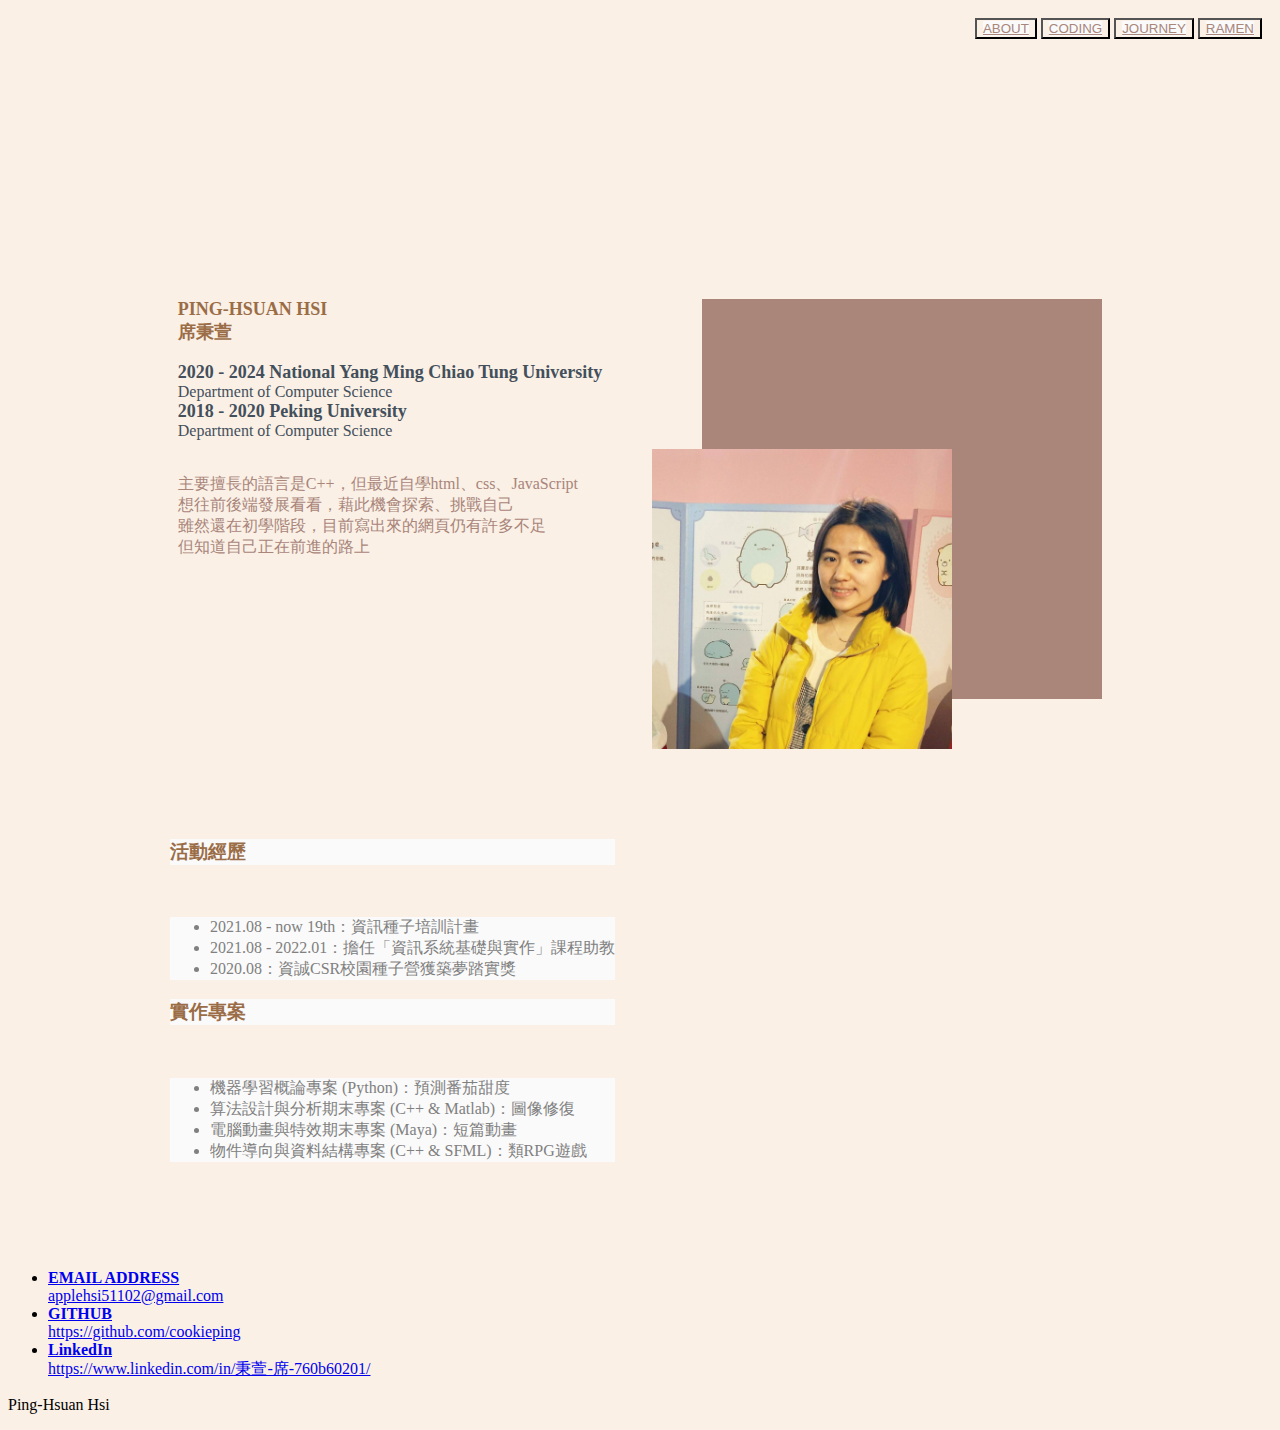
<file: index.html>
<!DOCTYPE html>
<html>
    <head>
        <meta charset="UTF-8">
        <meta name="description" content="Ping-Hsuan's personal website">
        <meta name="author" content="Pin-Hsuan Hsi">
        <meta name="viewport" content="width=device-width, internal-scale=1.0">  <!-- 視口 -->
        
        <title>Ping-Hsuan's Website</title>
        <link rel="stylesheet" href="style.css">
        <link href="https://cdn.jsdelivr.net/npm/bootstrap@5.1.3/dist/css/bootstrap.min.css" rel="stylesheet" integrity="sha384-1BmE4kWBq78iYhFldvKuhfTAU6auU8tT94WrHftjDbrCEXSU1oBoqyl2QvZ6jIW3" crossorigin="anonymous">
        <link rel="preconnect" href="https://fonts.googleapis.com"> 
        <link rel="preconnect" href="https://fonts.gstatic.com" crossorigin> 
        <link href="https://fonts.googleapis.com/css2?family=Cairo:wght@500&family=Luxurious+Roman&family=Ubuntu:wght@700&display=swap" rel="stylesheet">
    
    </head>
    <body>
        <div class="menu-bar" style="padding:10px">
            <div class="btn-group" role="group" aria-label="Basic example">
                <button type="button" class="btn btn-light">
                    <a class="changeColor" href="index.html">ABOUT</a>
                </button>
                <button type="button" class="btn btn-light">
                    <a class="changeColor" href="research.html">CODING</a>
                </button>
                <button type="button" class="btn btn-light">
                    <a class="changeColor" href="journey.html">JOURNEY</a>
                </button>
                <button type="button" class="btn btn-light">
                    <a class="changeColor" href="ramen.html">RAMEN</a>
                </button>
            </div>
        </div>

        <!-- introduction -->
        <div class="intro">
            <div class="intro-text">
                <b style="color: rgb(155, 109, 71);">PING-HSUAN HSI</b><br>
                <b style="color: rgb(155, 109, 71); font-size: large;">席秉萱</b>
                <br><br>
                <span>
                    <b>2020 - 2024 National Yang Ming Chiao Tung University</b>
                    <br>
                    Department of Computer Science
                    <br>
                    <b>2018 - 2020 Peking University</b>
                    <br>
                    Department of Computer Science
                    <br><br>
                    <p style="color:rgb(169, 133, 122); font-family: 'Noto Serif TC', serif;">
                        主要擅長的語言是C++，但最近自學html、css、JavaScript<br>
                        想往前後端發展看看，藉此機會探索、挑戰自己<br>
                        雖然還在初學階段，目前寫出來的網頁仍有許多不足<br>
                        但知道自己正在前進的路上
                    </p>
                </span>
            </div>

            <div id="squarePic">
                <!-- <img src="me.jpg" width="300" style="margin: 40px;"> -->
                <div style="width:300px; height:300px; background-color: rgb(169, 133, 122);"></div>
                <img src="me.jpg" width="300" style="position: relative; left: -50px; top: -250px;">
            </div>
        </div>

        <!-- 經歷＆專案 -->
        <div class="container px-4 service" style="margin: -30px; background-color: linen;">
            <div class="row gx-5" style="padding-left: 100px; padding-right: 100px; background-color: linen;">
              <div class="col">
                <div class="p-3 border bg-light">
                    <h3 style="color: rgb(155, 109, 71)">活動經歷</h3><br>
                        <ul style="background-color: rgb(250, 250, 250);">
                            <li class="intro-box">2021.08 - now 19th：資訊種子培訓計畫</li>
                            <li class="intro-box">2021.08 - 2022.01：擔任「資訊系統基礎與實作」課程助教</li>
                            <li class="intro-box">2020.08：資誠CSR校園種子營獲築夢踏實獎</li>
                        </ul>
                </div>
              </div>
              <div class="col">
                <div class="p-3 border bg-light">
                    <h3 style="color: rgb(155, 109, 71)">實作專案</h3><br>
                    <ul style="background-color: rgb(250, 250, 250);">
                        <li class="intro-box">機器學習概論專案 (Python)：預測番茄甜度</li>
                        <li class="intro-box">算法設計與分析期末專案 (C++ & Matlab)：圖像修復</li>
                        <li class="intro-box">電腦動畫與特效期末專案 (Maya)：短篇動畫</li>
                        <li class="intro-box">物件導向與資料結構專案 (C++ & SFML)：類RPG遊戲</li>
                    </ul>
                </div>
              </div>
            </div>
        </div>

        <!-- footer -->
        <footer>
            <ul class="nav justify-content-center border-bottom pb-3 mb-3">
              <li class="nav-item"><a href="#" class="nav-link px-2 text-muted"><b>EMAIL ADDRESS</b><br>applehsi51102@gmail.com</a></li>
              <li class="nav-item"><a href="https://github.com/cookieping" class="nav-link px-2 text-muted"><b>GITHUB</b><br>https://github.com/cookieping</a></li>
              <li class="nav-item"><a href="https://www.linkedin.com/in/秉萱-席-760b60201/" class="nav-link px-2 text-muted"><b>LinkedIn</b><br>https://www.linkedin.com/in/秉萱-席-760b60201/</a></li>
            </ul>
            <p class="text-center text-muted">Ping-Hsuan Hsi</p>
        </footer>
    </body>
</html>
</file>
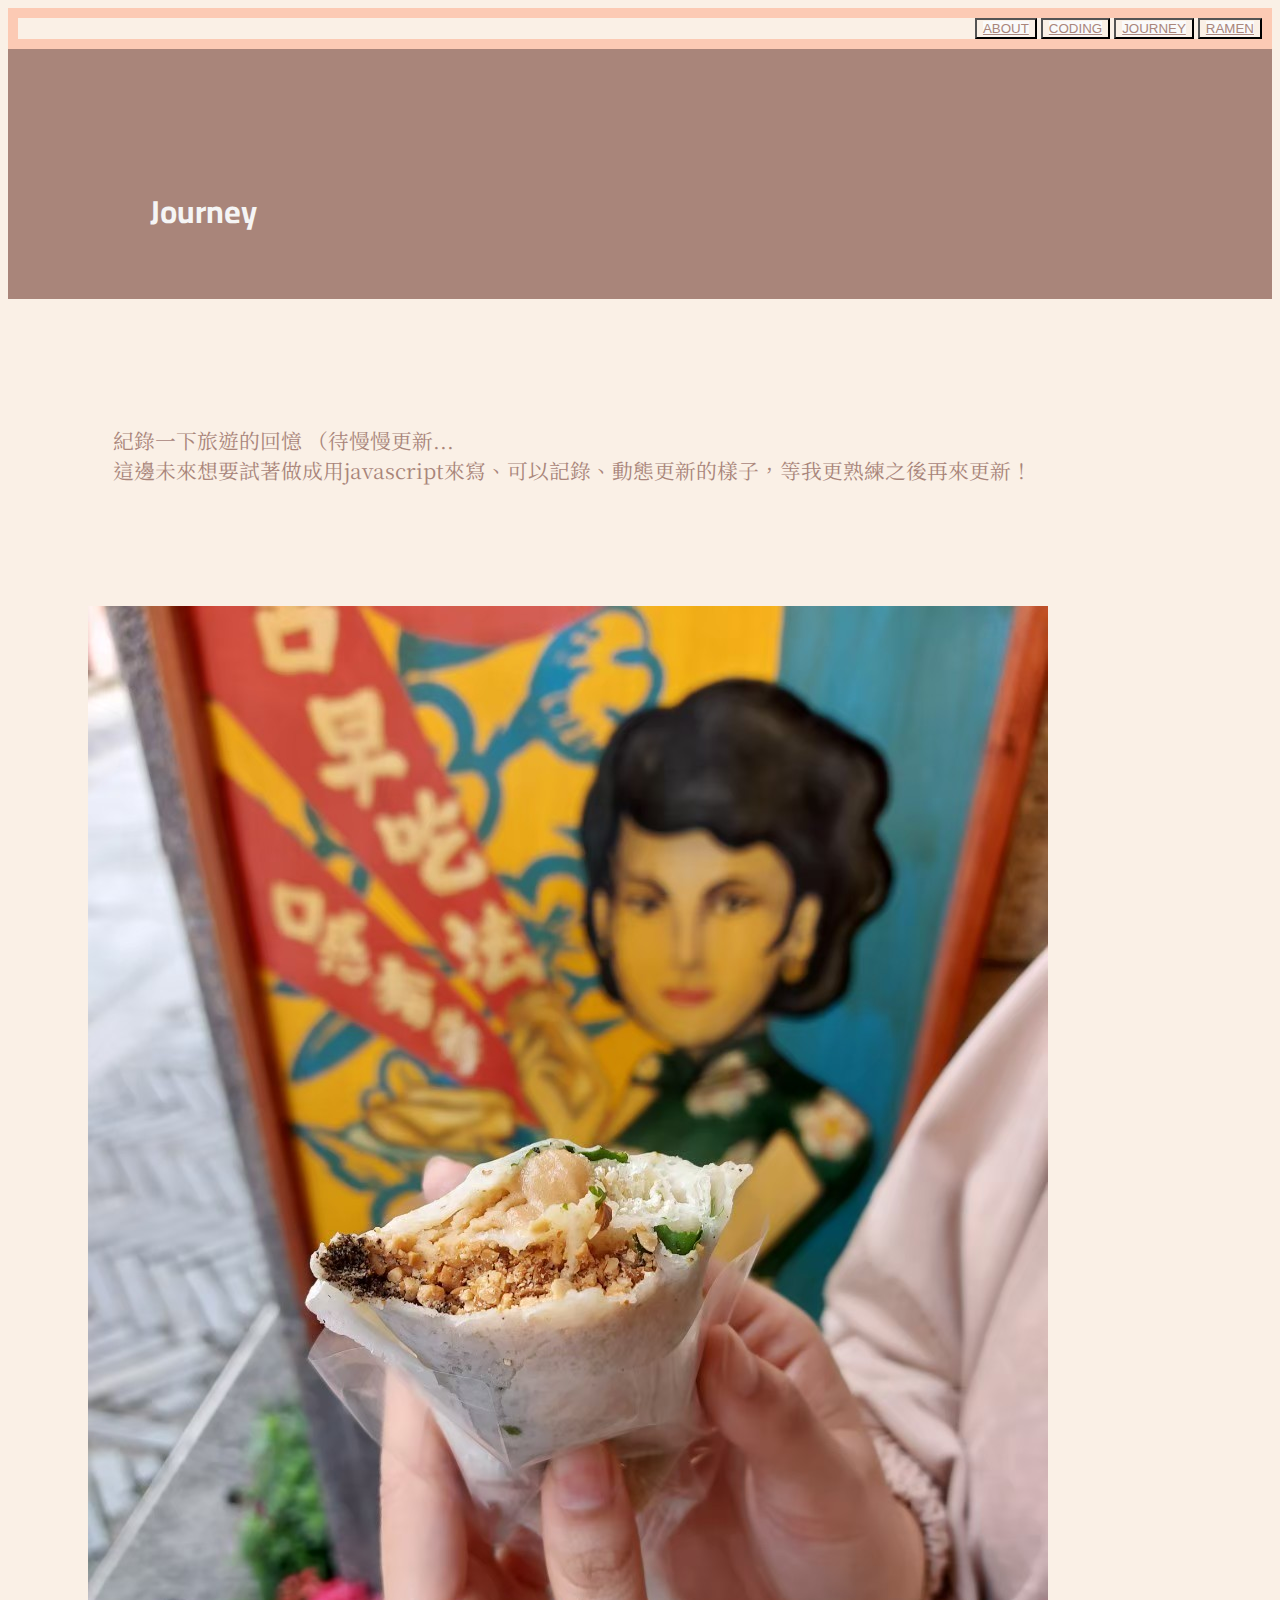
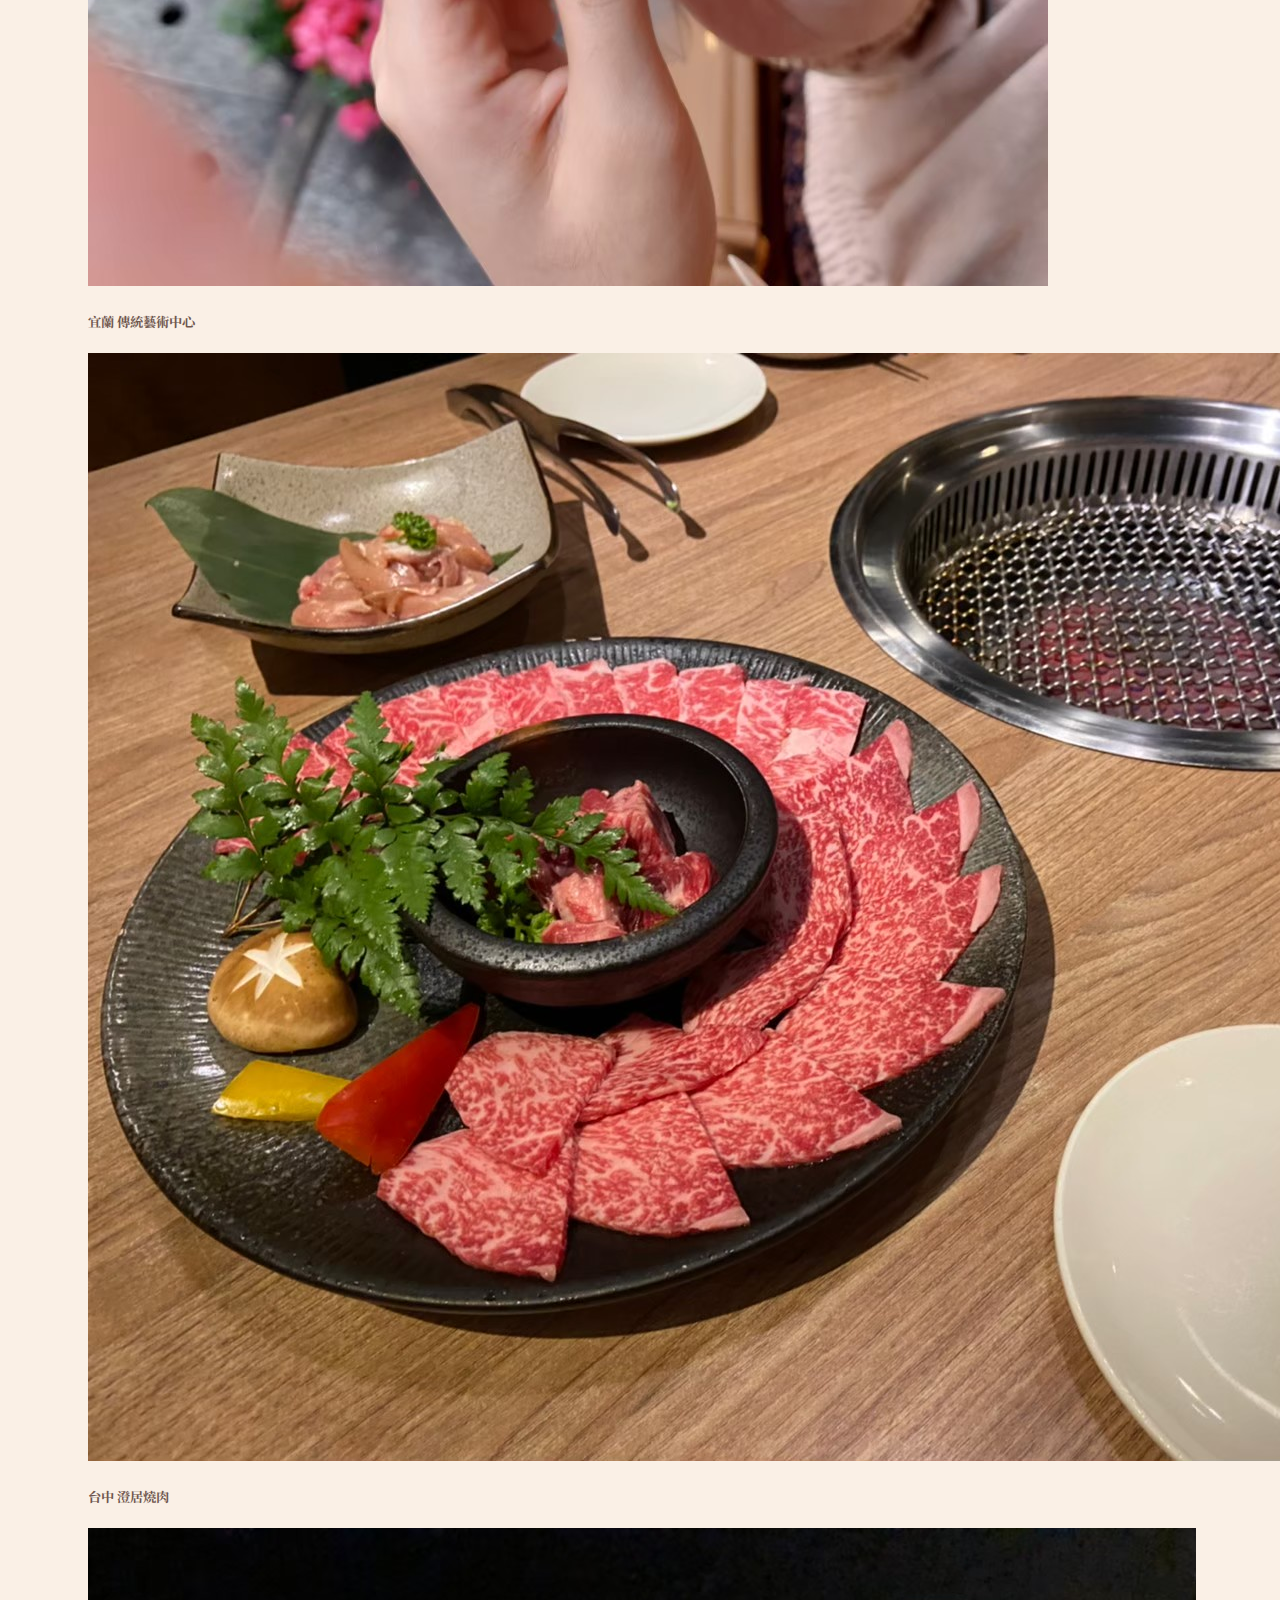
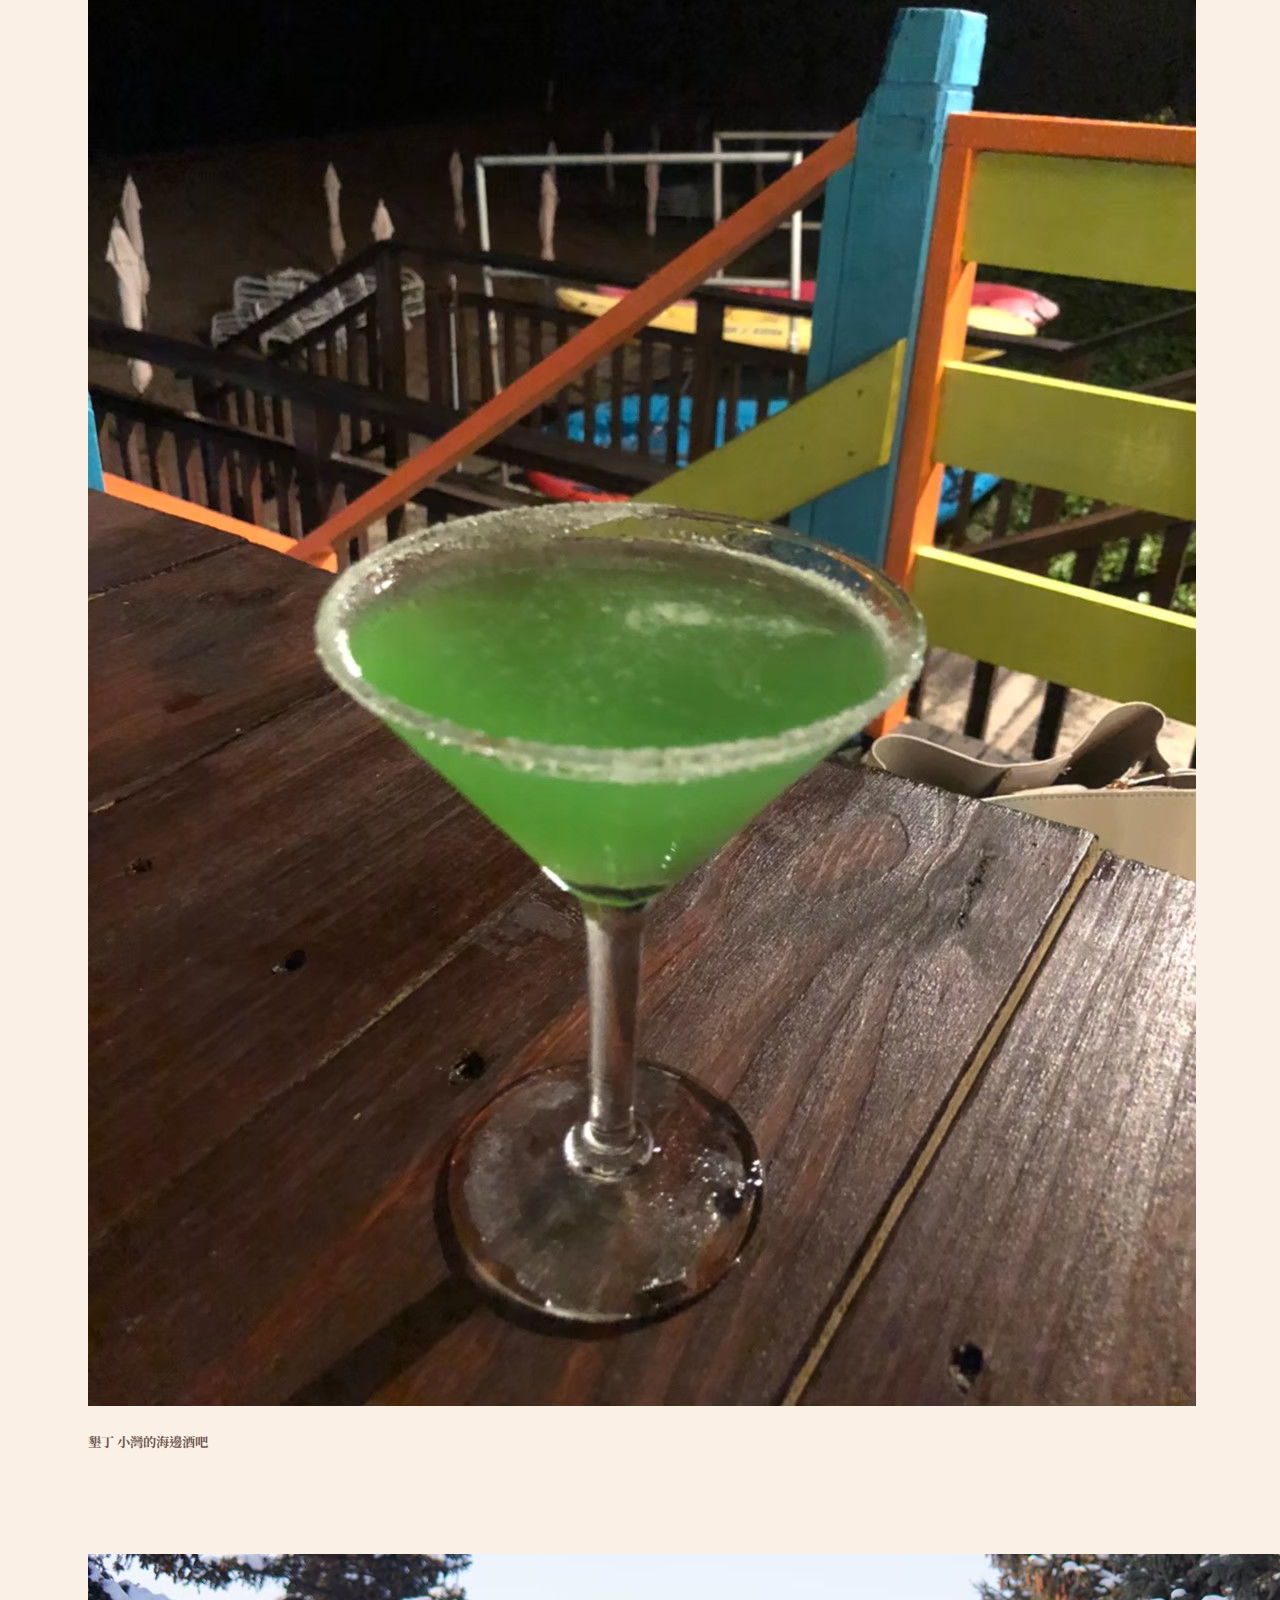
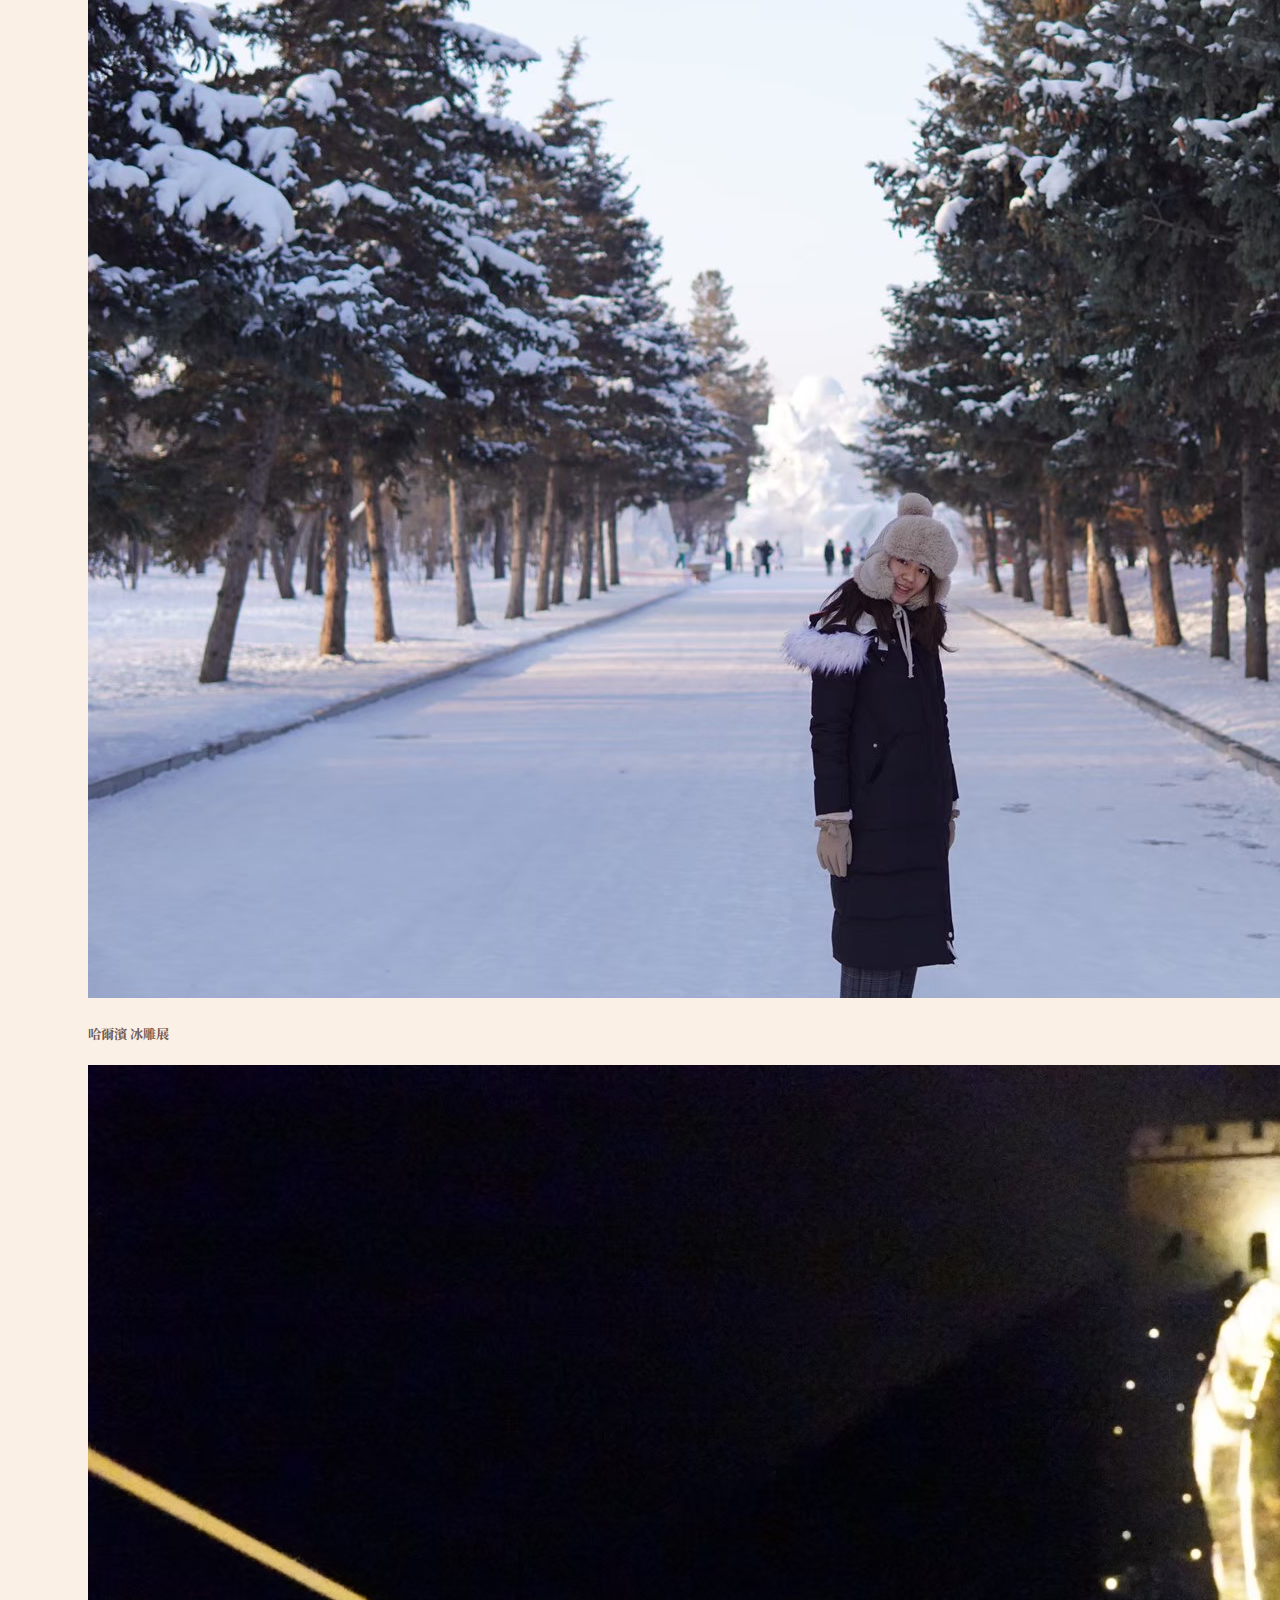
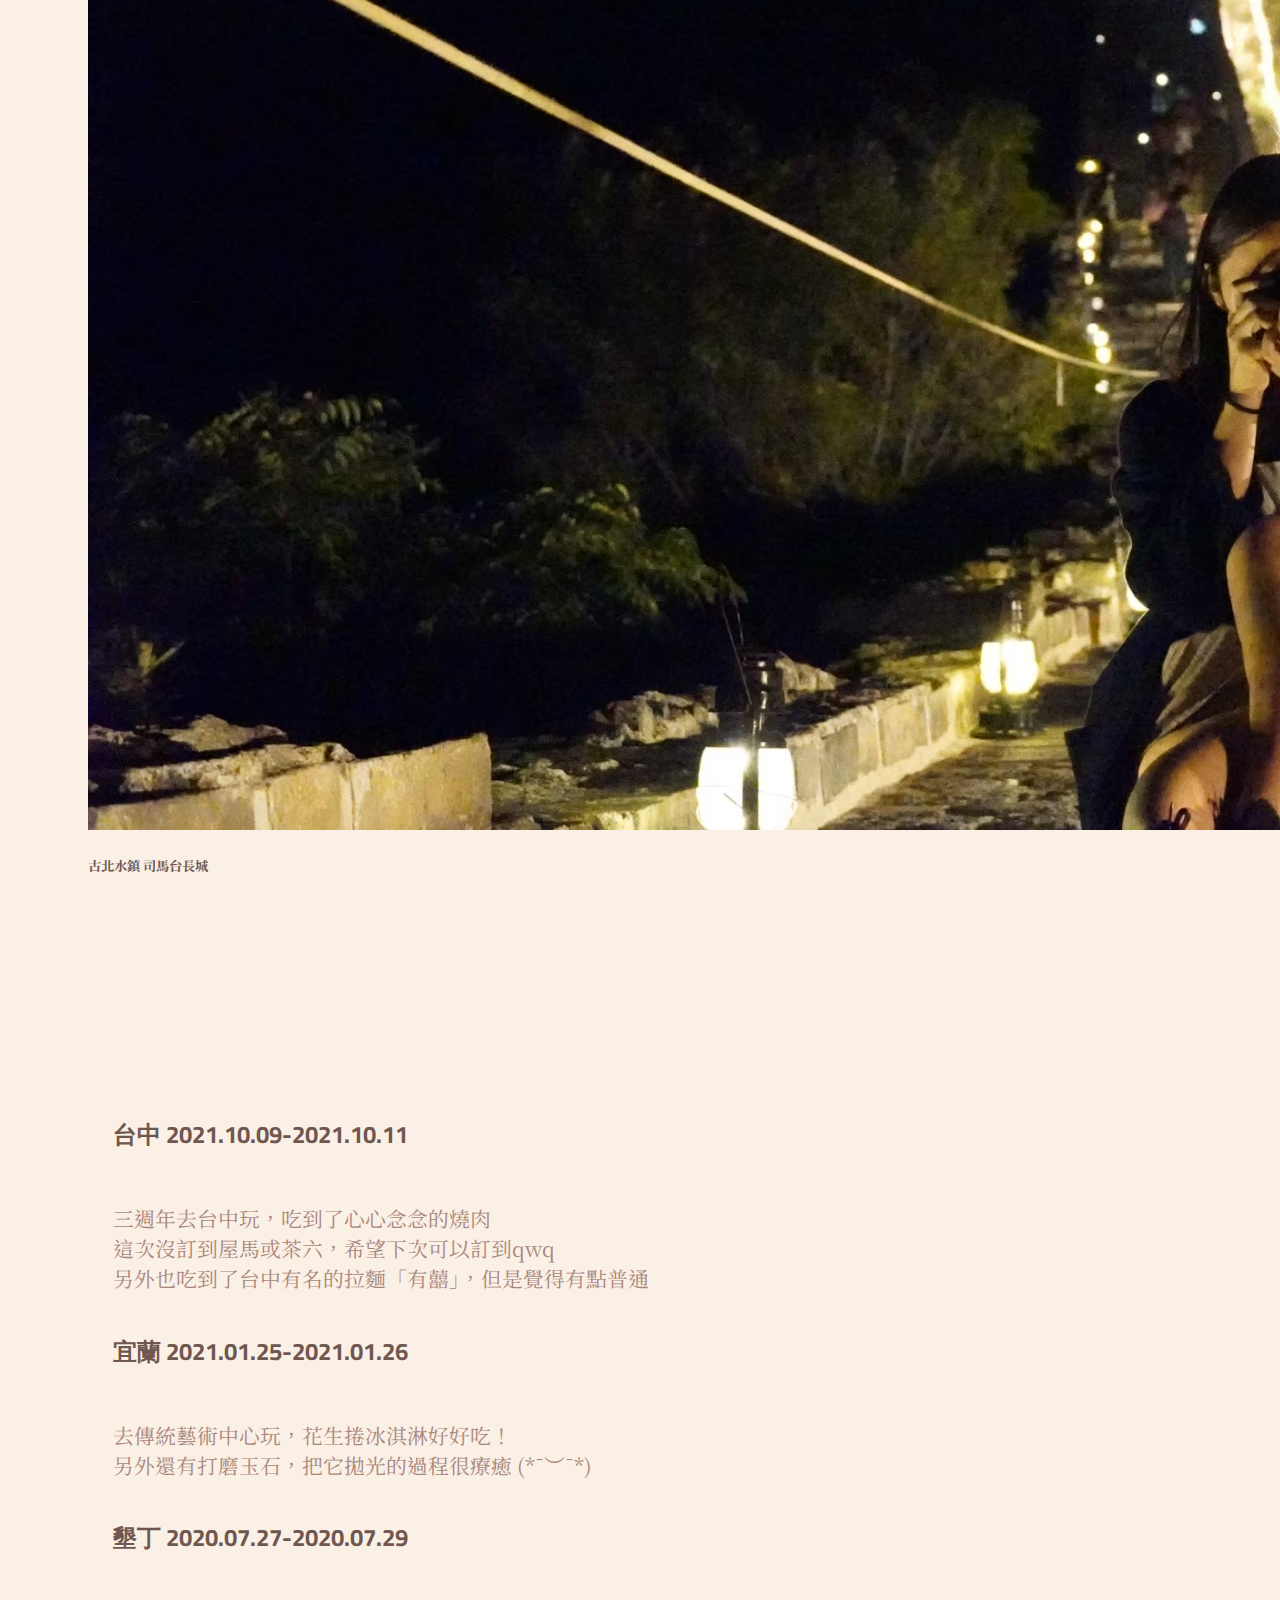
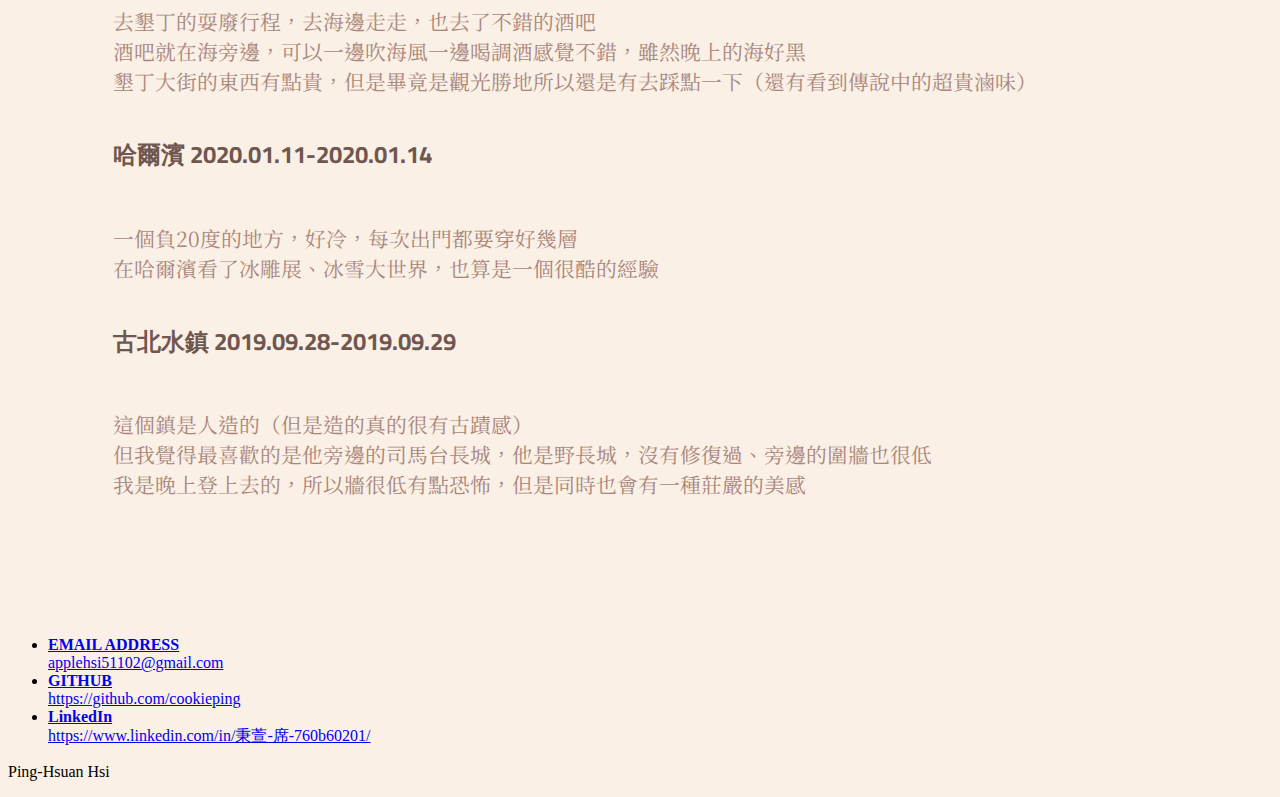
<file: journey.html>
<!DOCTYPE html>
<html>
    <head>
        <meta charset="UTF-8">
        <meta name="description" content="Ping-Hsuan's personal website">
        <meta name="author" content="Pin-Hsuan Hsi">
        <meta name="viewport" content="width=device-width, internal-scale=1.0">  <!-- 視口 -->
        
        <title>Ping-Hsuan's Website - Journey</title>
        <link rel="stylesheet" href="style.css">
        <link href="https://cdn.jsdelivr.net/npm/bootstrap@5.1.3/dist/css/bootstrap.min.css" rel="stylesheet" integrity="sha384-1BmE4kWBq78iYhFldvKuhfTAU6auU8tT94WrHftjDbrCEXSU1oBoqyl2QvZ6jIW3" crossorigin="anonymous">
        
        <link rel="preconnect" href="https://fonts.googleapis.com"> 
        <link rel="preconnect" href="https://fonts.gstatic.com" crossorigin> 
        <link href="https://fonts.googleapis.com/css2?family=Cairo:wght@500&family=Luxurious+Roman&family=Ubuntu:wght@700&display=swap" rel="stylesheet">
        <link rel="preconnect" href="https://fonts.googleapis.com"> 
        <link rel="preconnect" href="https://fonts.gstatic.com" crossorigin> 
        <link href="https://fonts.googleapis.com/css2?family=Noto+Serif+TC:wght@600&display=swap" rel="stylesheet">
    </head>
    <body>
        <div style="background-color: rgb(169, 133, 122); padding-bottom:250px">
            <div class="menu-bar" style="background-color: rgb(252, 202, 180); padding:10px">
                <div class="btn-group" role="group" aria-label="Basic example">
                    <button type="button" class="btn btn-light">
                        <a class="changeColor" href="index.html">ABOUT</a>
                    </button>
                    <button type="button" class="btn btn-light">
                        <a class="changeColor" href="research.html">CODING</a>
                    </button>
                    <button type="button" class="btn btn-light">
                        <a class="changeColor" href="journey.html">JOURNEY</a>
                    </button>
                    <button type="button" class="btn btn-light">
                        <a class="changeColor" href="ramen.html">RAMEN</a>
                    </button>
                </div>
            </div>
        </div>

        <h1 class="topic">Journey</h1>

        <div class="topic-box">
            <p class="text-in-paragraph">紀錄一下旅遊的回憶 （待慢慢更新...<br>
                這邊未來想要試著做成用javascript來寫、可以記錄、動態更新的樣子，等我更熟練之後再來更新！
            </p>
        </div>

        <!-- bootstrap box -->
        <div class="card-group" style="padding: 0px 80px 80px 80px;">
            <div class="card">
              <img src="yilan.jpg" class="card-img-top weird-move">
              <div class="card-body">
                <h5 class="card-title">宜蘭 傳統藝術中心</h5>
              </div>  
            </div>

            <div class="card">
                <img src="meat.jpg" class="card-img-top weird-move">
                <div class="card-body">
                  <h5 class="card-title">台中 澄居燒肉</h5>
                </div>  
            </div>
            
            <div class="card">
              <img src="sea.jpg" class="card-img-top weird-move">
              <div class="card-body">
                <h5 class="card-title">墾丁 小灣的海邊酒吧</h5>
              </div> 
            </div>
        </div>

        <div class="card-group" style="padding: 0px 80px 80px 80px;">
            <div class="card">
                <img src="cold.jpg" class="card-img-top weird-move">
                <div class="card-body">
                  <h5 class="card-title">哈爾濱 冰雕展</h5>
                </div>
            </div>
            
            <div class="card">
              <img src="night.jpg" class="card-img-top weird-move">
              <div class="card-body">
                <h5 class="card-title">古北水鎮 司馬台長城</h5>
              </div>  
            </div>
            
        </div>
        <!-- end -->

        <div class="topic-box">
            <h2 class="topic-2">台中 2021.10.09-2021.10.11</h2>
            <p class="text-in-paragraph">三週年去台中玩，吃到了心心念念的燒肉<br>
                這次沒訂到屋馬或茶六，希望下次可以訂到qwq<br>
                另外也吃到了台中有名的拉麵「有囍」，但是覺得有點普通</p>

            <h2 class="topic-2">宜蘭 2021.01.25-2021.01.26</h2>
            <p class="text-in-paragraph">去傳統藝術中心玩，花生捲冰淇淋好好吃！<br>
                另外還有打磨玉石，把它拋光的過程很療癒 (*¯︶¯*)</p>
            
            <h2 class="topic-2">墾丁 2020.07.27-2020.07.29</h2>
            <p class="text-in-paragraph">去墾丁的耍廢行程，去海邊走走，也去了不錯的酒吧<br>
                酒吧就在海旁邊，可以一邊吹海風一邊喝調酒感覺不錯，雖然晚上的海好黑<br>
                墾丁大街的東西有點貴，但是畢竟是觀光勝地所以還是有去踩點一下（還有看到傳說中的超貴滷味）</p>

            <h2 class="topic-2">哈爾濱 2020.01.11-2020.01.14</h2>
            <p class="text-in-paragraph">一個負20度的地方，好冷，每次出門都要穿好幾層<br>
                在哈爾濱看了冰雕展、冰雪大世界，也算是一個很酷的經驗</p>
            
            <h2 class="topic-2">古北水鎮 2019.09.28-2019.09.29</h2>
            <p class="text-in-paragraph">這個鎮是人造的（但是造的真的很有古蹟感）<br>
                但我覺得最喜歡的是他旁邊的司馬台長城，他是野長城，沒有修復過、旁邊的圍牆也很低<br>
                我是晚上登上去的，所以牆很低有點恐怖，但是同時也會有一種莊嚴的美感</p>
        </div>
        


        <!-- footer -->
        <footer>
            <ul class="nav justify-content-center border-bottom pb-3 mb-3">
              <li class="nav-item"><a href="#" class="nav-link px-2 text-muted"><b>EMAIL ADDRESS</b><br>applehsi51102@gmail.com</a></li>
              <li class="nav-item"><a href="https://github.com/cookieping" class="nav-link px-2 text-muted"><b>GITHUB</b><br>https://github.com/cookieping</a></li>
              <li class="nav-item"><a href="https://www.linkedin.com/in/秉萱-席-760b60201/" class="nav-link px-2 text-muted"><b>LinkedIn</b><br>https://www.linkedin.com/in/秉萱-席-760b60201/</a></li>
            </ul>
            <p class="text-center text-muted">Ping-Hsuan Hsi</p>
        </footer>
    </body>
</html>
</file>
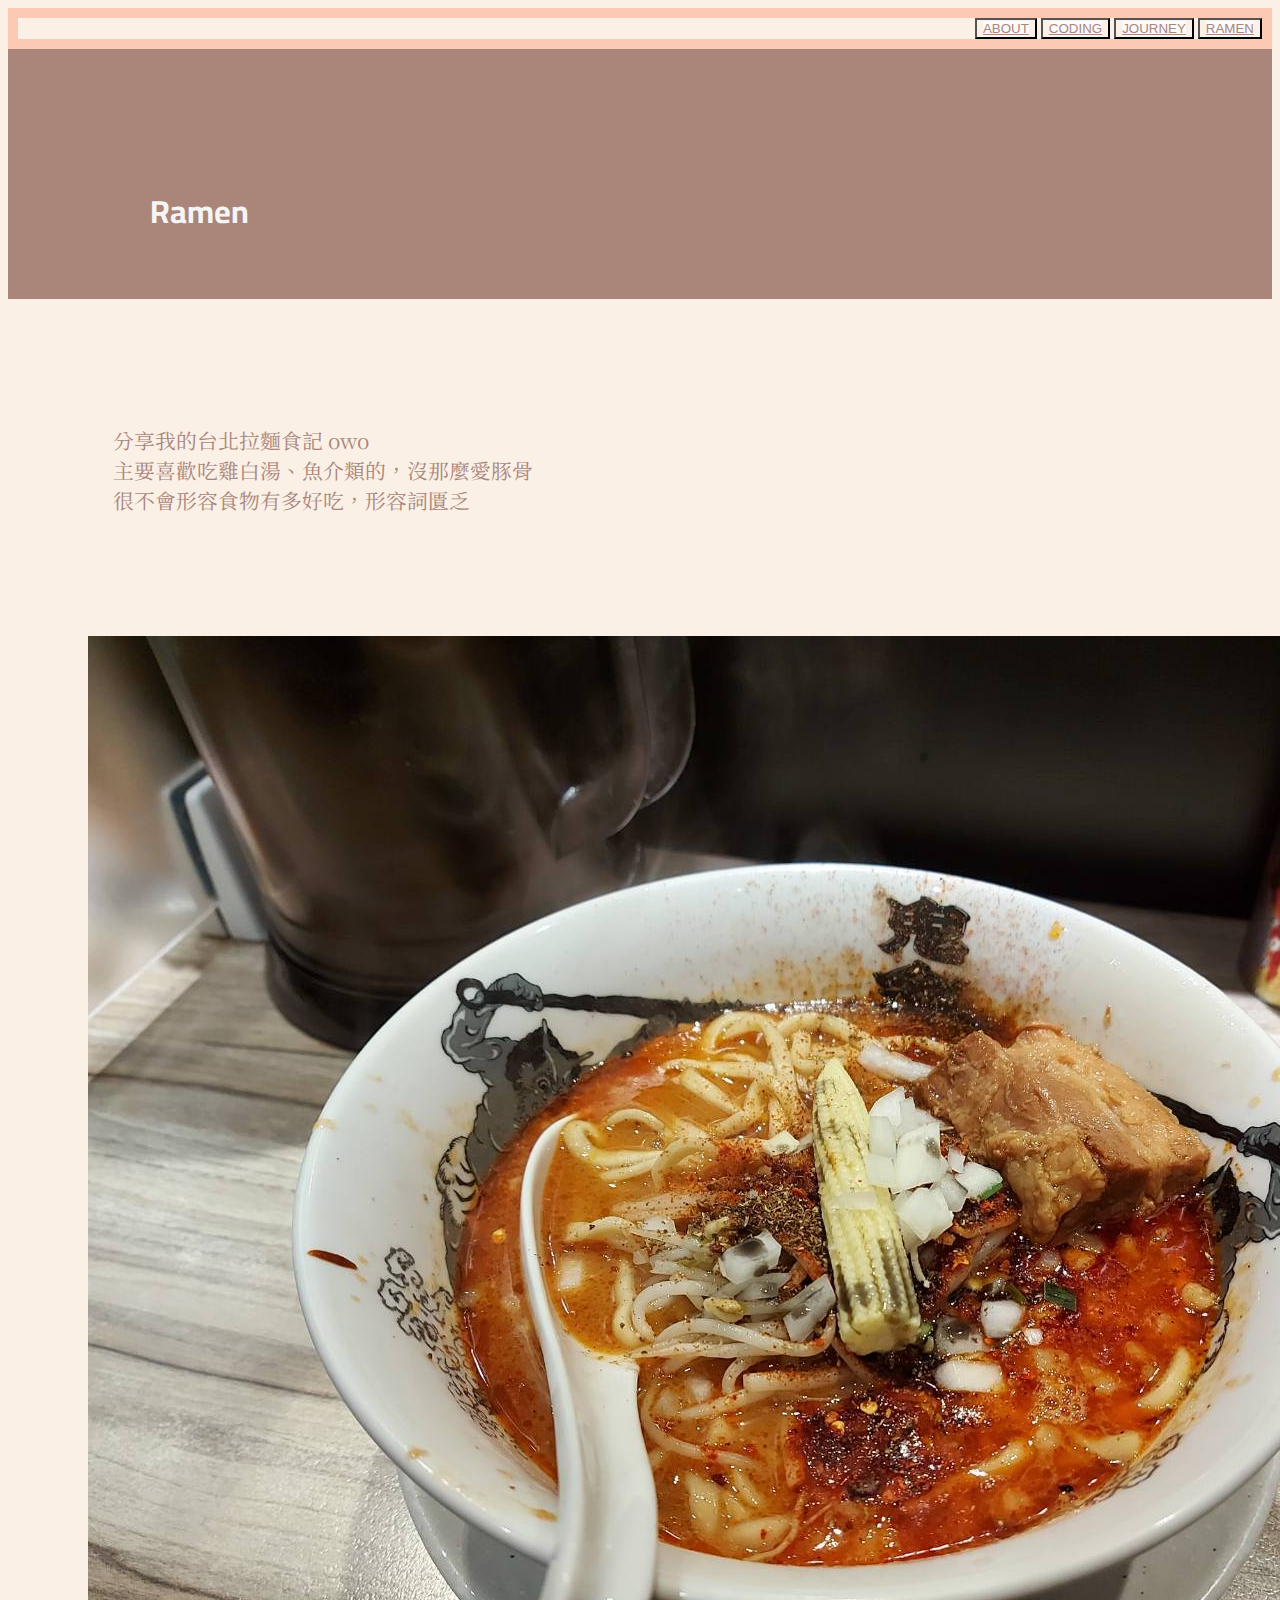
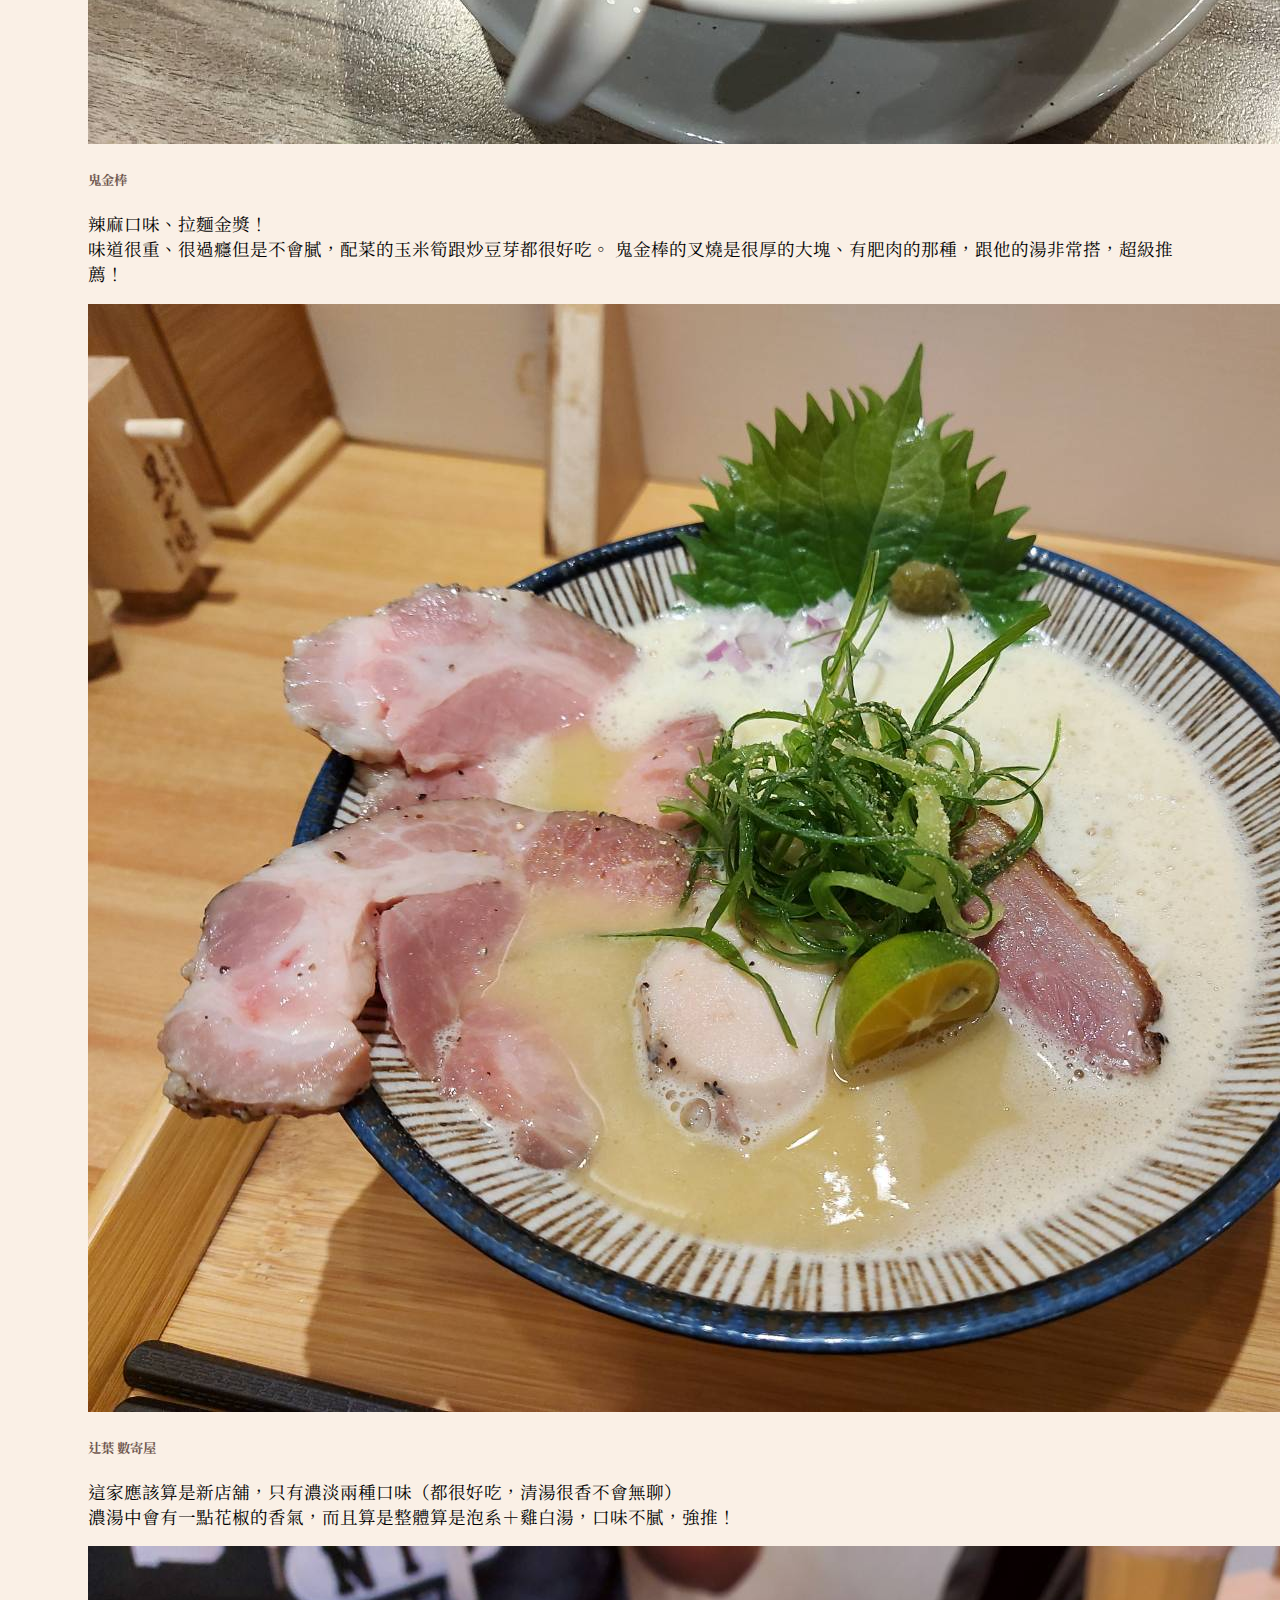
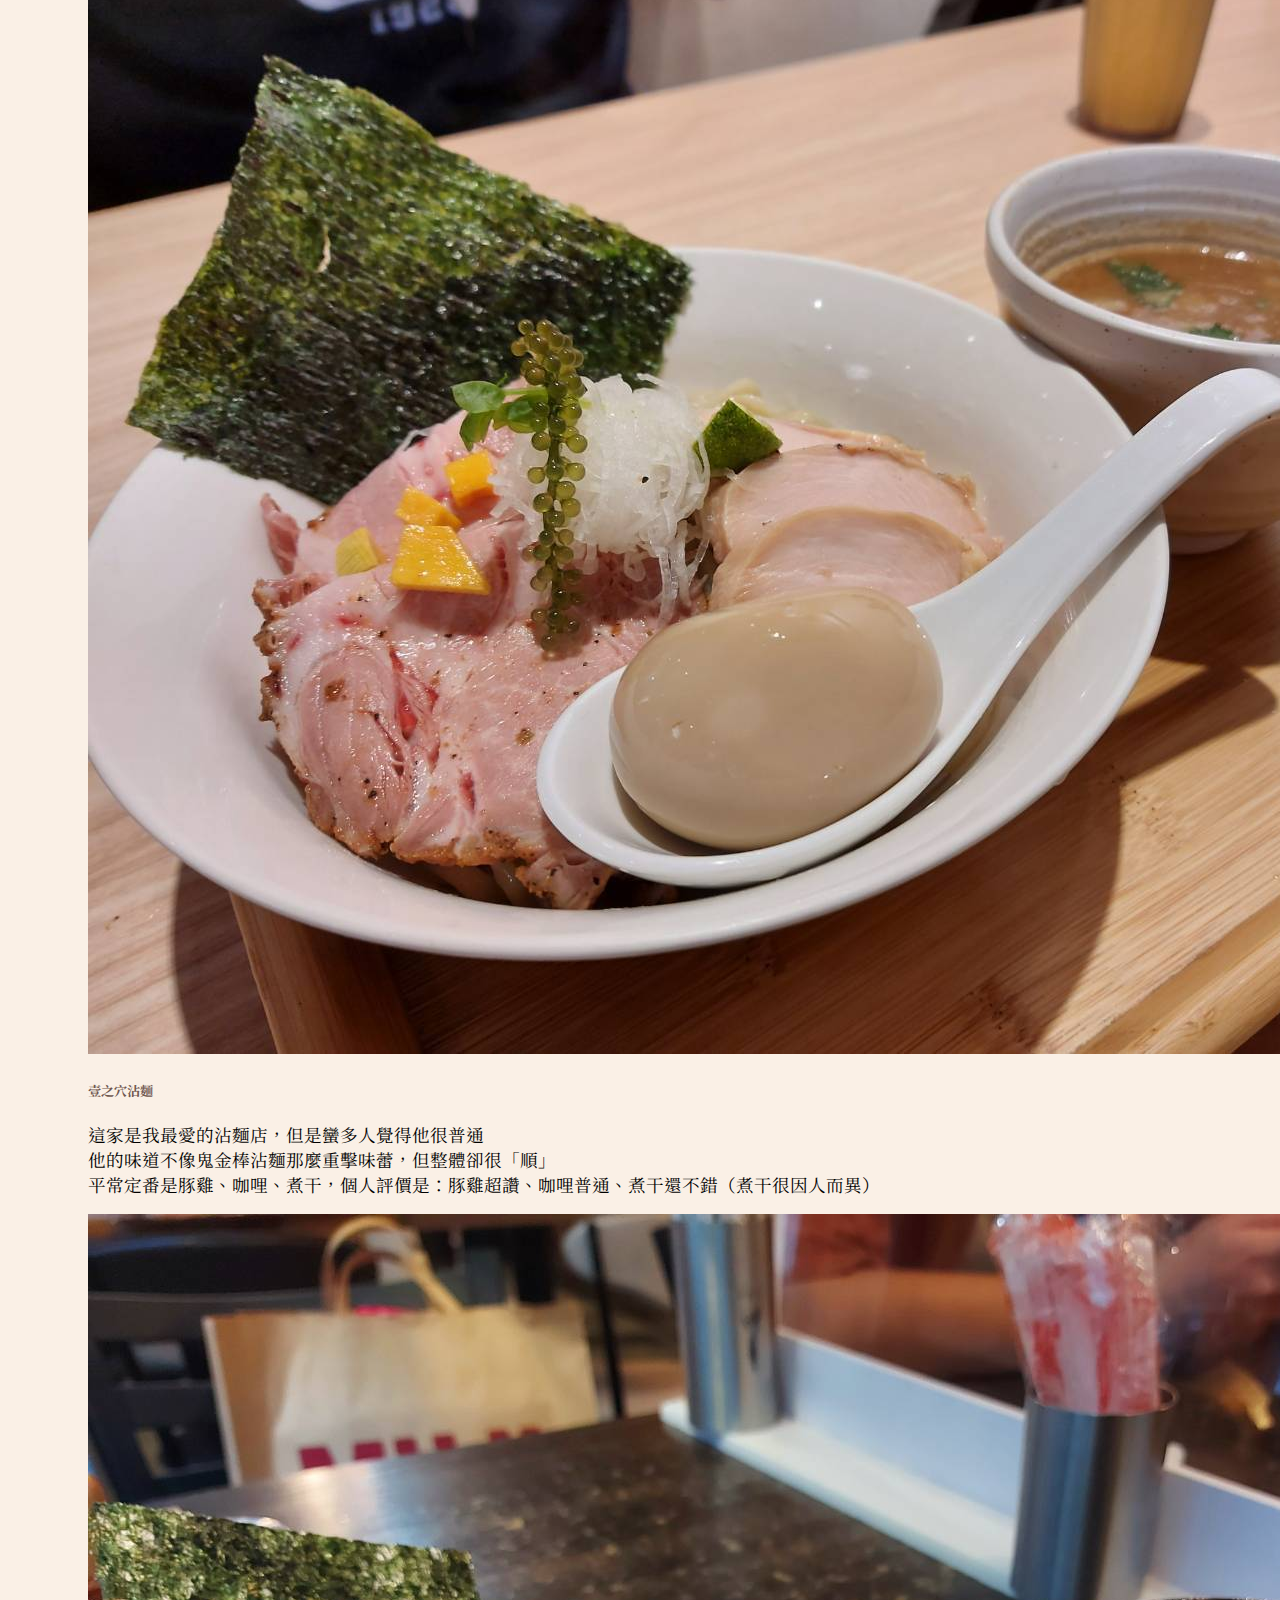
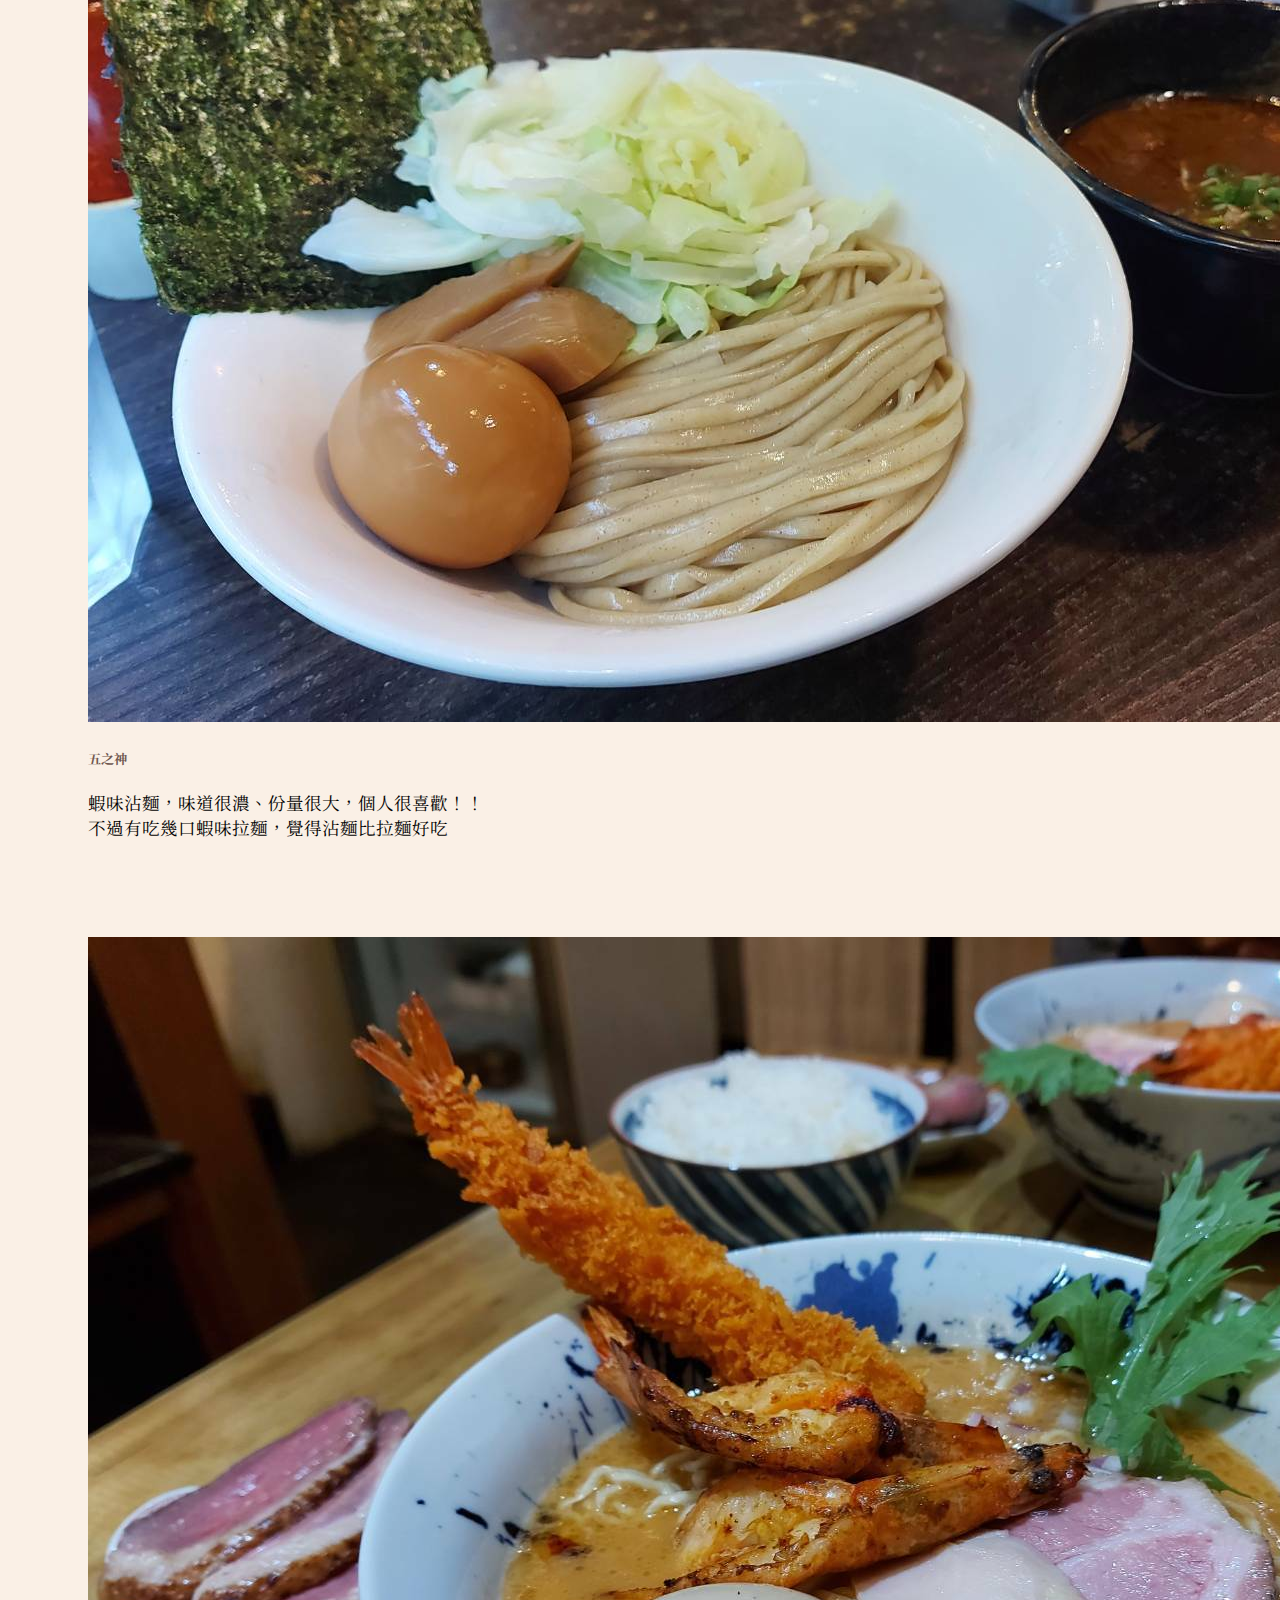
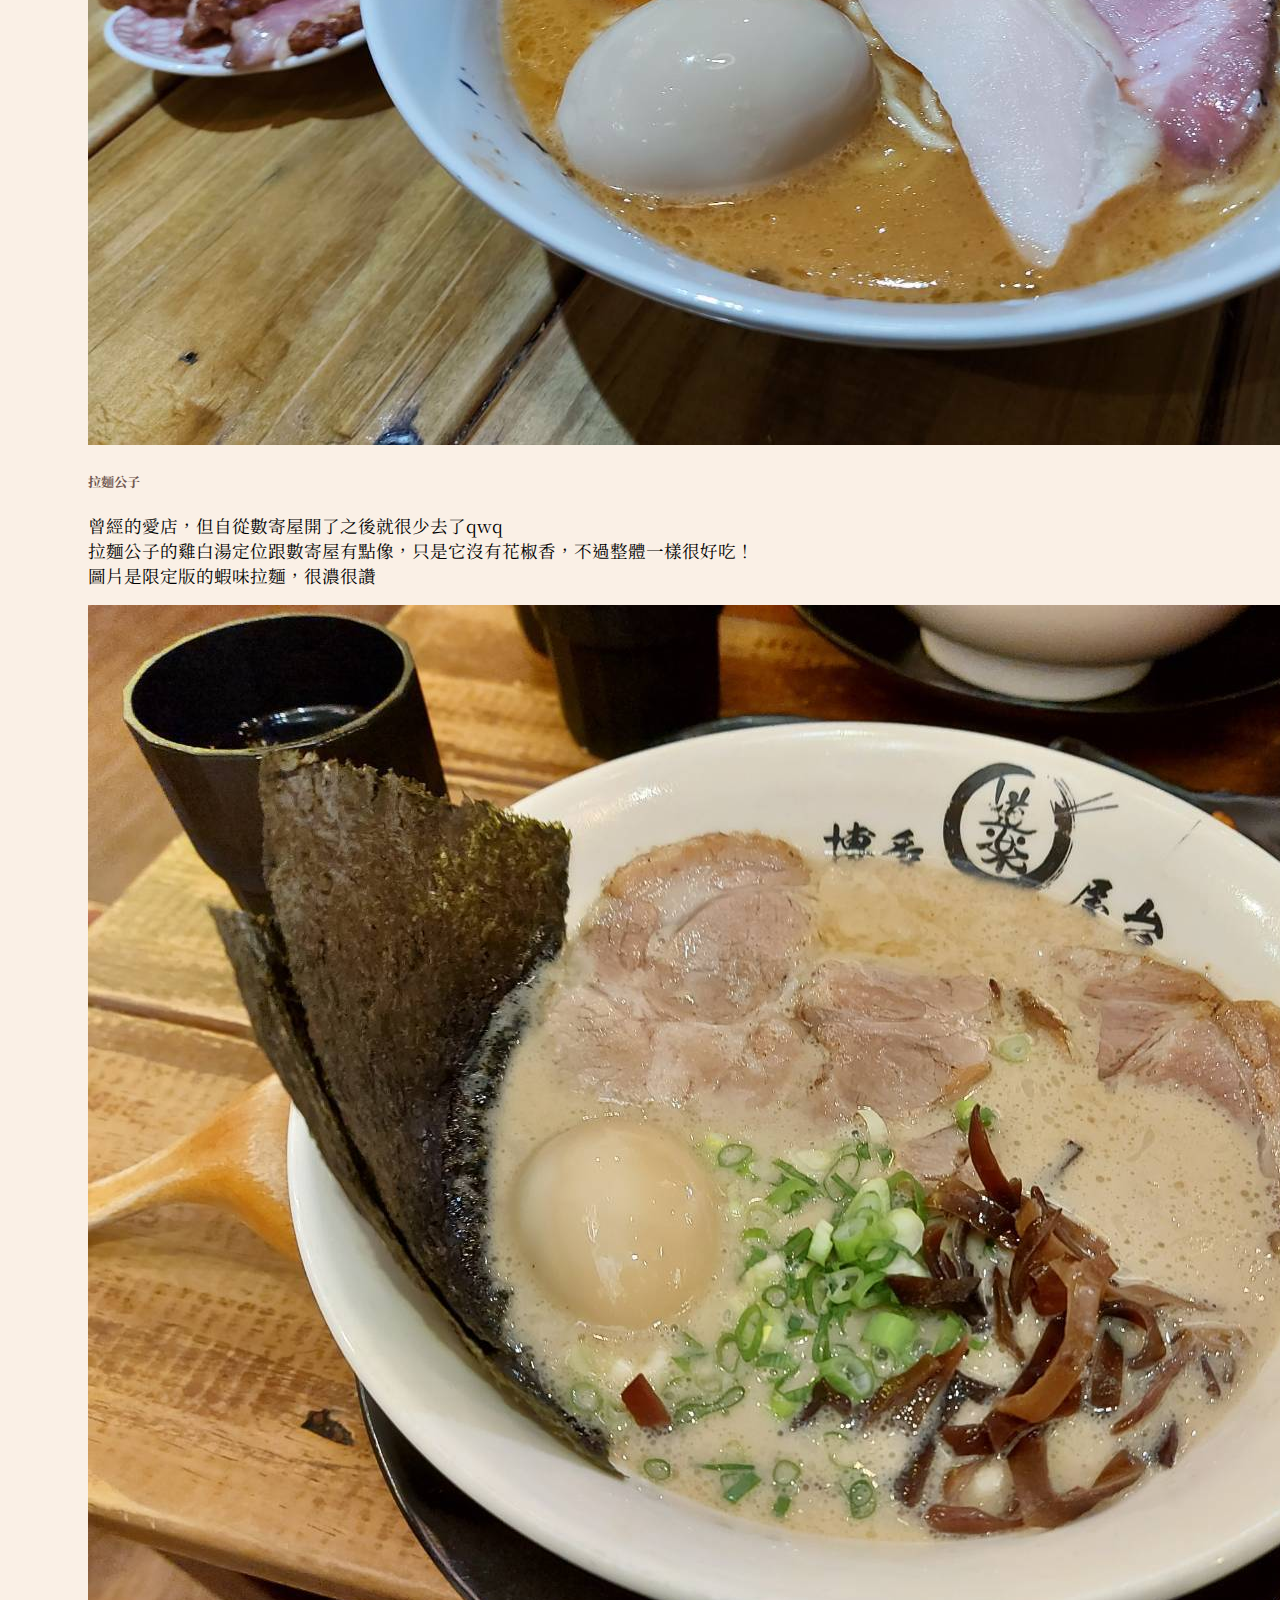
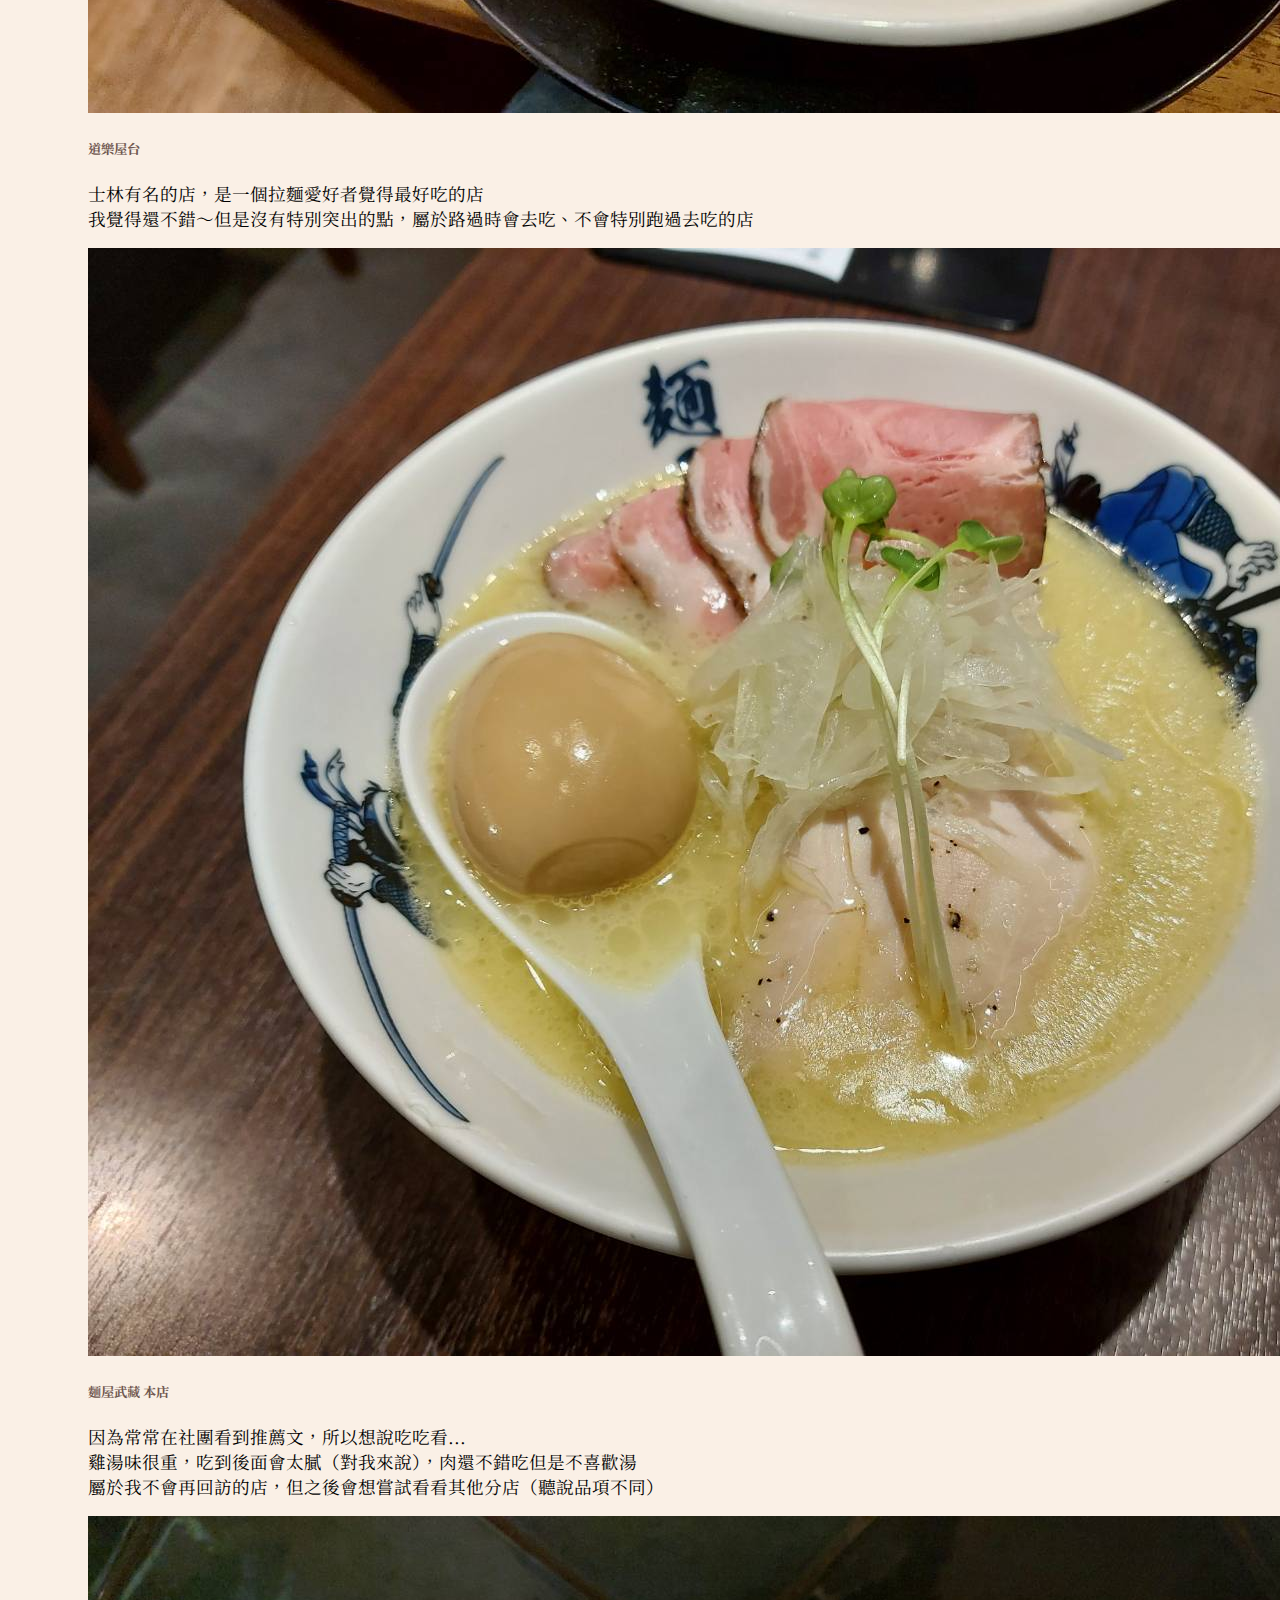
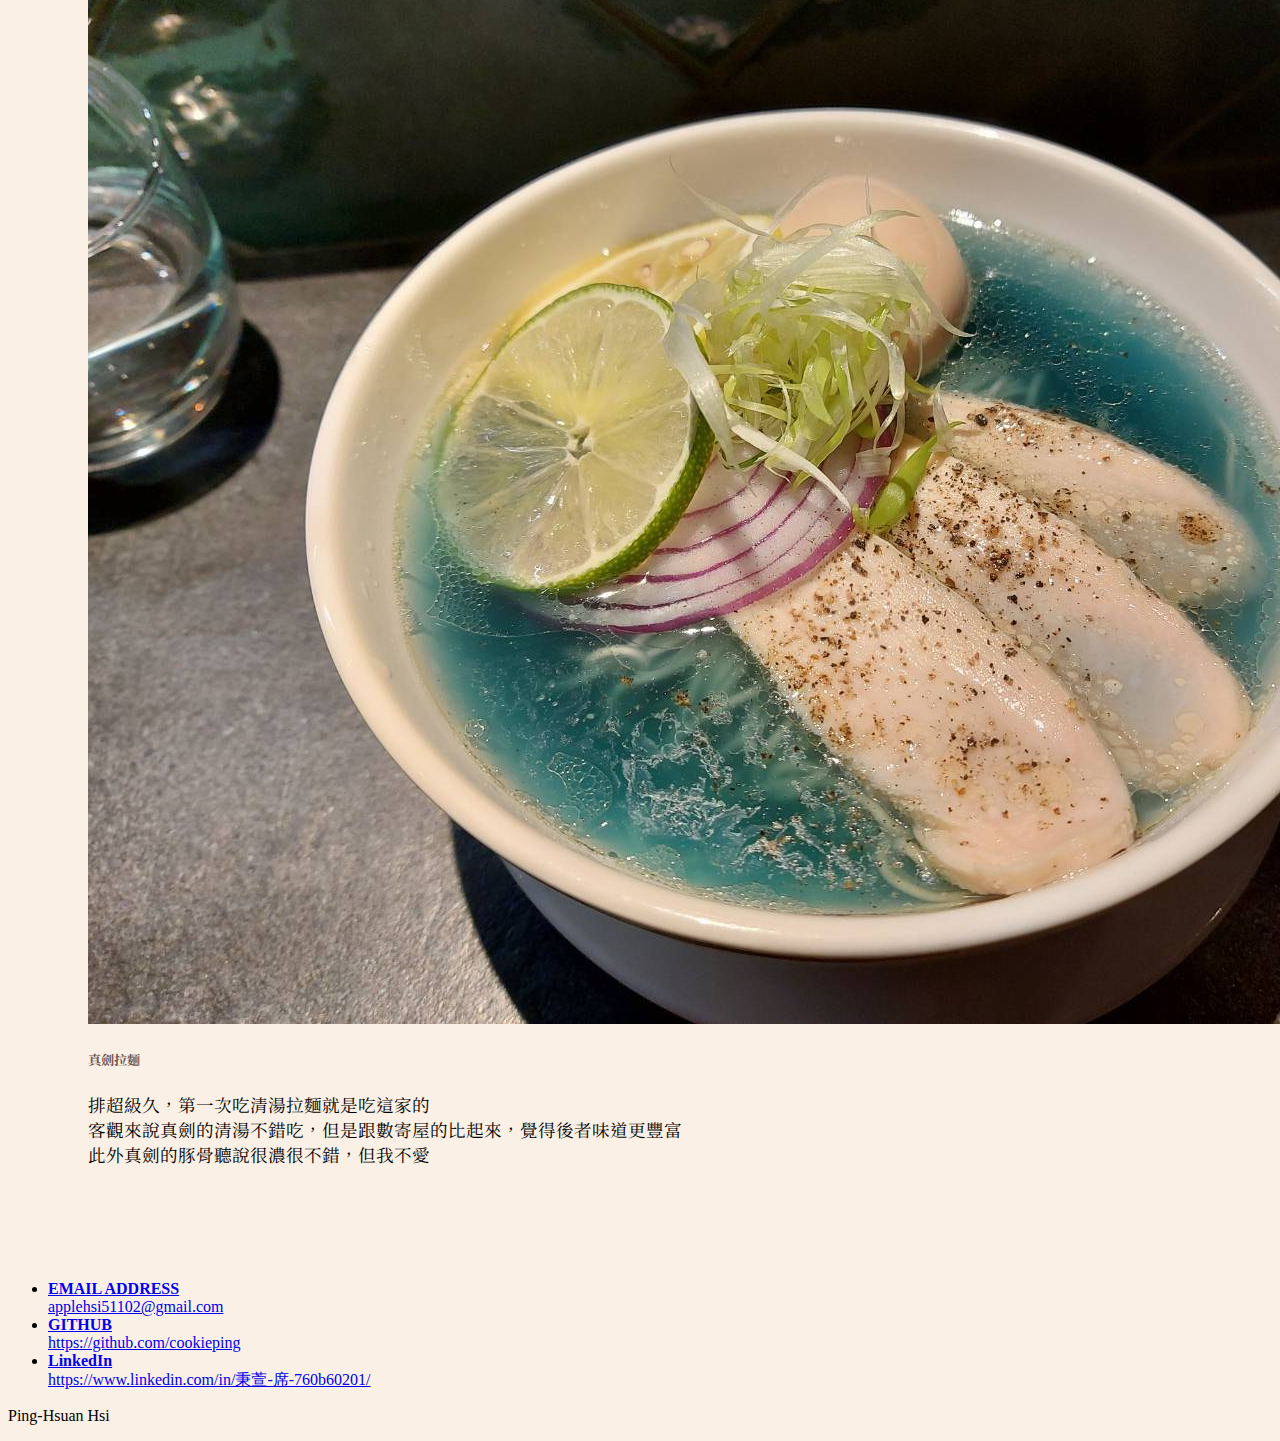
<file: ramen.html>
<!DOCTYPE html>
<html>
    <head>
        <meta charset="UTF-8">
        <meta name="description" content="Ping-Hsuan's personal website">
        <meta name="author" content="Pin-Hsuan Hsi">
        <meta name="viewport" content="width=device-width, internal-scale=1.0">  <!-- 視口 -->
        
        <title>Ping-Hsuan's Website - Ramen</title>
        <link rel="stylesheet" href="style.css">
        <link href="https://cdn.jsdelivr.net/npm/bootstrap@5.1.3/dist/css/bootstrap.min.css" rel="stylesheet" integrity="sha384-1BmE4kWBq78iYhFldvKuhfTAU6auU8tT94WrHftjDbrCEXSU1oBoqyl2QvZ6jIW3" crossorigin="anonymous">
        <link rel="preconnect" href="https://fonts.googleapis.com"> 
        <link rel="preconnect" href="https://fonts.gstatic.com" crossorigin> 
        <link href="https://fonts.googleapis.com/css2?family=Cairo:wght@500&family=Luxurious+Roman&family=Ubuntu:wght@700&display=swap" rel="stylesheet">
        
        <link rel="preconnect" href="https://fonts.googleapis.com"> 
        <link rel="preconnect" href="https://fonts.gstatic.com" crossorigin> 
        <link href="https://fonts.googleapis.com/css2?family=Noto+Serif+TC:wght@600&display=swap" rel="stylesheet">

    </head>
    <body>
        <div style="background-color: rgb(169, 133, 122); padding-bottom:250px">
            <div class="menu-bar" style="background-color: rgb(252, 202, 180); padding:10px">
                <div class="btn-group" role="group" aria-label="Basic example">
                    <button type="button" class="btn btn-light">
                        <a class="changeColor" href="index.html">ABOUT</a>
                    </button>
                    <button type="button" class="btn btn-light">
                        <a class="changeColor" href="research.html">CODING</a>
                    </button>
                    <button type="button" class="btn btn-light">
                        <a class="changeColor" href="journey.html">JOURNEY</a>
                    </button>
                    <button type="button" class="btn btn-light">
                        <a class="changeColor" href="ramen.html">RAMEN</a>
                    </button>
                </div>
            </div>
        </div>

        <h1 class="topic">Ramen</h1>

        <div class="topic-box">
            <p class="text-in-paragraph">分享我的台北拉麵食記 owo<br>
                主要喜歡吃雞白湯、魚介類的，沒那麼愛豚骨<br>
                很不會形容食物有多好吃，形容詞匱乏</p>
        </div>

        

        <!---->
        <div class="card-group" style="padding: 0px 80px 80px 80px;">
            <div class="card">
              <img src="ramen_ghost.jpg" class="card-img-top weird-move">
              <div class="card-body">
                <h5 class="card-title">鬼金棒</h5>
                <p class="card-text">辣麻口味、拉麵金獎！<br>味道很重、很過癮但是不會膩，配菜的玉米筍跟炒豆芽都很好吃。
                    鬼金棒的叉燒是很厚的大塊、有肥肉的那種，跟他的湯非常搭，超級推薦！</p>
              </div>
            </div>
            
            <div class="card">
              <img src="shu.jpg" class="card-img-top weird-move">
              <div class="card-body">
                <h5 class="card-title">辻葉 數寄屋</h5>
                <p class="card-text">這家應該算是新店舖，只有濃淡兩種口味（都很好吃，清湯很香不會無聊）<br>
                濃湯中會有一點花椒的香氣，而且算是整體算是泡系＋雞白湯，口味不膩，強推！</p>
              </div>  
            </div>
            
            <div class="card">
              <img src="onehole.jpg" class="card-img-top weird-move">
              <div class="card-body">
                <h5 class="card-title">壹之穴沾麵</h5>
                <p class="card-text">這家是我最愛的沾麵店，但是蠻多人覺得他很普通<br>
                他的味道不像鬼金棒沾麵那麼重擊味蕾，但整體卻很「順」<br>
                平常定番是豚雞、咖哩、煮干，個人評價是：豚雞超讚、咖哩普通、煮干還不錯（煮干很因人而異）</p>
              </div> 
            </div>

            <div class="card">
                <img src="fivegods.jpg" class="card-img-top weird-move">
                <div class="card-body">
                  <h5 class="card-title">五之神</h5>
                  <p class="card-text">蝦味沾麵，味道很濃、份量很大，個人很喜歡！！<br>
                    不過有吃幾口蝦味拉麵，覺得沾麵比拉麵好吃<br></p>
                </div> 
            </div>
            
        </div>
        <div class="card-group" style="padding: 0px 80px 80px 80px;">
            <div class="card">
              <img src="prince.jpg" class="card-img-top weird-move">
              <div class="card-body">
                <h5 class="card-title">拉麵公子</h5>
                <p class="card-text">曾經的愛店，但自從數寄屋開了之後就很少去了qwq<br>
                拉麵公子的雞白湯定位跟數寄屋有點像，只是它沒有花椒香，不過整體一樣很好吃！<br>
                圖片是限定版的蝦味拉麵，很濃很讚</p>
              </div>
            </div>
            
            <div class="card">
              <img src="shilin.jpg" class="card-img-top weird-move">
              <div class="card-body">
                <h5 class="card-title">道樂屋台</h5>
                <p class="card-text">士林有名的店，是一個拉麵愛好者覺得最好吃的店<br>
                我覺得還不錯～但是沒有特別突出的點，屬於路過時會去吃、不會特別跑過去吃的店</p>
              </div>  
            </div>
            
            <div class="card">
              <img src="bad.jpg" class="card-img-top weird-move">
              <div class="card-body">
                <h5 class="card-title">麵屋武藏 本店</h5>
                <p class="card-text">因為常常在社團看到推薦文，所以想說吃吃看...<br>
                雞湯味很重，吃到後面會太膩（對我來說），肉還不錯吃但是不喜歡湯<br>
                屬於我不會再回訪的店，但之後會想嘗試看看其他分店（聽說品項不同）</p>
              </div> 
            </div>

            <div class="card">
                <img src="blue.jpg" class="card-img-top weird-move">
                <div class="card-body">
                  <h5 class="card-title">真劍拉麵</h5>
                  <p class="card-text">排超級久，第一次吃清湯拉麵就是吃這家的<br>
                    客觀來說真劍的清湯不錯吃，但是跟數寄屋的比起來，覺得後者味道更豐富<br>
                    此外真劍的豚骨聽說很濃很不錯，但我不愛</p>
                </div> 
            </div>
        </div>
        

        <!-- footer -->
        <footer>
            <ul class="nav justify-content-center border-bottom pb-3 mb-3">
              <li class="nav-item"><a href="#" class="nav-link px-2 text-muted"><b>EMAIL ADDRESS</b><br>applehsi51102@gmail.com</a></li>
              <li class="nav-item"><a href="https://github.com/cookieping" class="nav-link px-2 text-muted"><b>GITHUB</b><br>https://github.com/cookieping</a></li>
              <li class="nav-item"><a href="https://www.linkedin.com/in/秉萱-席-760b60201/" class="nav-link px-2 text-muted"><b>LinkedIn</b><br>https://www.linkedin.com/in/秉萱-席-760b60201/</a></li>
            </ul>
            <p class="text-center text-muted">Ping-Hsuan Hsi</p>
        </footer>

    </body>
</html>
</file>
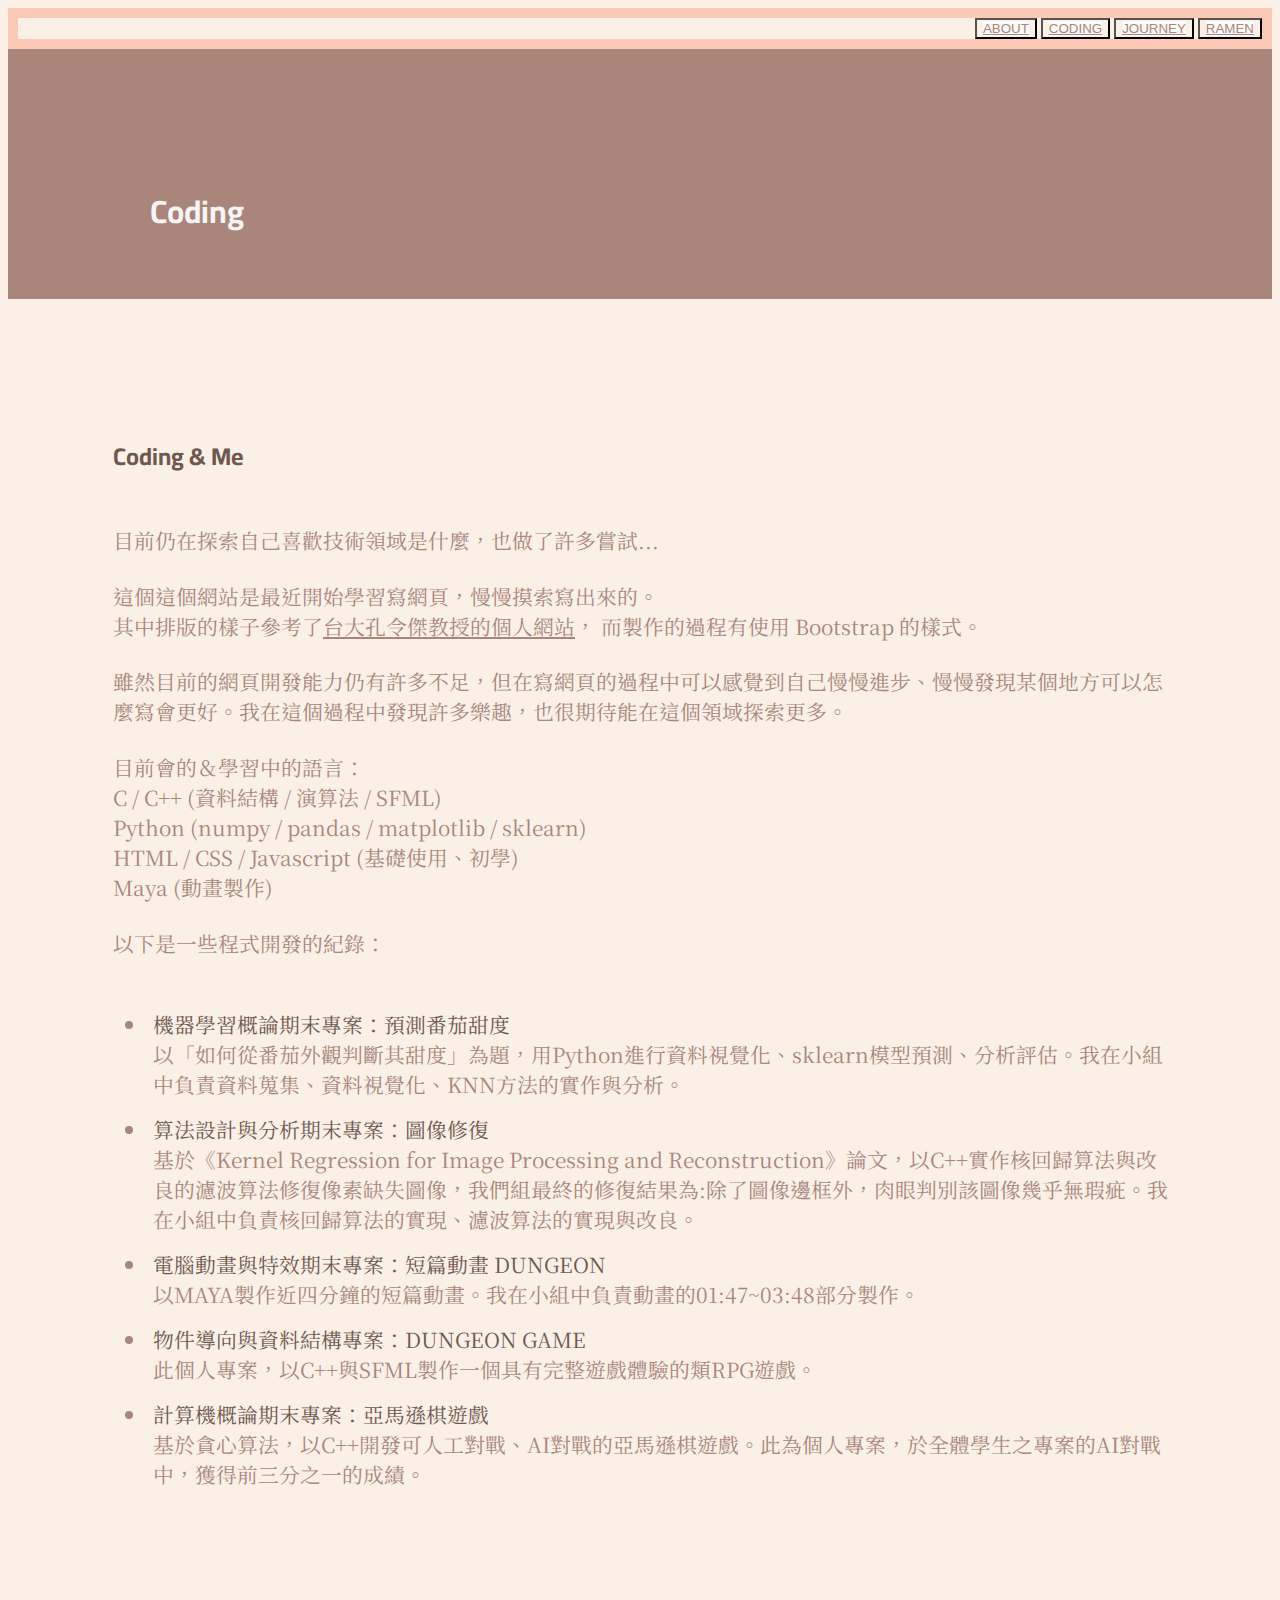
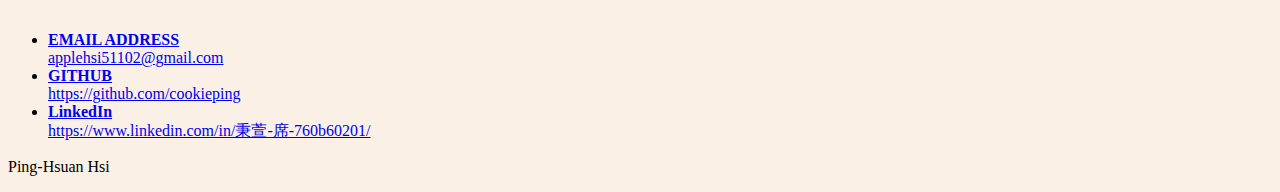
<file: research.html>
<!DOCTYPE html>
<html>
    <head>
        <meta charset="UTF-8">
        <meta name="description" content="Ping-Hsuan's personal website">
        <meta name="author" content="Pin-Hsuan Hsi">
        <meta name="viewport" content="width=device-width, internal-scale=1.0">  <!-- 視口 -->
        
        <title>Ping-Hsuan's Website - Coding</title>
        <link rel="stylesheet" href="style.css">
        <link href="https://cdn.jsdelivr.net/npm/bootstrap@5.1.3/dist/css/bootstrap.min.css" rel="stylesheet" integrity="sha384-1BmE4kWBq78iYhFldvKuhfTAU6auU8tT94WrHftjDbrCEXSU1oBoqyl2QvZ6jIW3" crossorigin="anonymous">

        <link rel="preconnect" href="https://fonts.googleapis.com"> 
        <link rel="preconnect" href="https://fonts.gstatic.com" crossorigin> 
        <link href="https://fonts.googleapis.com/css2?family=Cairo:wght@500&family=Luxurious+Roman&family=Ubuntu:wght@700&display=swap" rel="stylesheet">
        <link rel="preconnect" href="https://fonts.googleapis.com"> 
        <link rel="preconnect" href="https://fonts.gstatic.com" crossorigin> 
        <link href="https://fonts.googleapis.com/css2?family=Noto+Serif+TC:wght@600&display=swap" rel="stylesheet">
    </head>

    <body>
        <div style="background-color: rgb(169, 133, 122); padding-bottom:250px">
            <div class="menu-bar" style="background-color: rgb(252, 202, 180); padding:10px">
                <div class="btn-group" role="group" aria-label="Basic example">
                    <button type="button" class="btn btn-light">
                        <a class="changeColor" href="index.html">ABOUT</a>
                    </button>
                    <button type="button" class="btn btn-light">
                        <a class="changeColor" href="research.html">CODING</a>
                    </button>
                    <button type="button" class="btn btn-light">
                        <a class="changeColor" href="journey.html">JOURNEY</a>
                    </button>
                    <button type="button" class="btn btn-light">
                        <a class="changeColor" href="ramen.html">RAMEN</a>
                    </button>
                </div>
            </div>
        </div>
        
        <h1 class="topic">Coding</h1>

        <div class="topic-box">
            <h2 class="topic-2">Coding & Me</h2>
            <p class="text-in-paragraph">目前仍在探索自己喜歡技術領域是什麼，也做了許多嘗試...</p>
            <p class="text-in-paragraph">這個這個網站是最近開始學習寫網頁，慢慢摸索寫出來的。<br>其中排版的樣子參考了<a href="http://www.im.ntu.edu.tw/~lckung/index.html" style="color:rgb(169, 133, 122)">台大孔令傑教授的個人網站</a>，
                而製作的過程有使用 Bootstrap 的樣式。</p>
            <p class="text-in-paragraph">雖然目前的網頁開發能力仍有許多不足，但在寫網頁的過程中可以感覺到自己慢慢進步、慢慢發現某個地方可以怎麼寫會更好。我在這個過程中發現許多樂趣，也很期待能在這個領域探索更多。</p>
            <p class="text-in-paragraph">
                目前會的＆學習中的語言：<br>
                C / C++ (資料結構 / 演算法 / SFML)<br>
                Python (numpy / pandas / matplotlib / sklearn)<br>
                HTML / CSS / Javascript (基礎使用、初學)<br>
                Maya (動畫製作)
            </p>
            <p class="text-in-paragraph">以下是一些程式開發的紀錄：</p>
            <p class="text-in-paragraph">
                <ul>
                    <li class="coding-item">
                        <div class="coding-item-title">機器學習概論期末專案：預測番茄甜度</div>
                        以「如何從番茄外觀判斷其甜度」為題，用Python進行資料視覺化、sklearn模型預測、分析評估。我在小組中負責資料蒐集、資料視覺化、KNN方法的實作與分析。
                    </li>
                    <li class="coding-item">
                        <div class="coding-item-title">算法設計與分析期末專案：圖像修復</div>
                        基於《Kernel Regression for Image Processing and Reconstruction》論文，以C++實作核回歸算法與改良的濾波算法修復像素缺失圖像，我們組最終的修復結果為:除了圖像邊框外，肉眼判別該圖像幾乎無瑕疵。我在小組中負責核回歸算法的實現、濾波算法的實現與改良。
                    </li>
                    <li class="coding-item">
                        <div class="coding-item-title">電腦動畫與特效期末專案：短篇動畫 DUNGEON</div>
                        以MAYA製作近四分鐘的短篇動畫。我在小組中負責動畫的01:47~03:48部分製作。
                    </li>
                    <li class="coding-item">
                        <div class="coding-item-title">物件導向與資料結構專案：DUNGEON GAME</div>
                        此個人專案，以C++與SFML製作一個具有完整遊戲體驗的類RPG遊戲。
                    </li>
                    <li class="coding-item">
                        <div class="coding-item-title">計算機概論期末專案：亞馬遜棋遊戲</div>
                        基於貪心算法，以C++開發可人工對戰、AI對戰的亞馬遜棋遊戲。此為個人專案，於全體學生之專案的AI對戰中，獲得前三分之一的成績。
                    </li>
                </ul>
            </p>
        </div>
        



        <!-- footer -->
        <footer>
            <ul class="nav justify-content-center border-bottom pb-3 mb-3">
              <li class="nav-item"><a href="#" class="nav-link px-2 text-muted"><b>EMAIL ADDRESS</b><br>applehsi51102@gmail.com</a></li>
              <li class="nav-item"><a href="https://github.com/cookieping" class="nav-link px-2 text-muted"><b>GITHUB</b><br>https://github.com/cookieping</a></li>
              <li class="nav-item"><a href="https://www.linkedin.com/in/秉萱-席-760b60201/" class="nav-link px-2 text-muted"><b>LinkedIn</b><br>https://www.linkedin.com/in/秉萱-席-760b60201/</a></li>
            </ul>
            <p class="text-center text-muted">Ping-Hsuan Hsi</p>
        </footer>
    </body>
</html>
</file>
<file: style.css>
* {
    background-color: linen;
}
.menu-bar {
    font-family: 'Luxurious Roman', cursive;
    /*font-family: 'Ubuntu', sans-serif;*/
    text-align: right;
}

.intro {
    display: flex;
    flex-wrap:wrap;  /* 寬度不夠，會自動換行 */
    padding: 200px 100px 200px 100px;
    justify-content: center;
}

.intro div {
    padding: 50px;
}

.intro-text {
    color:rgb(67, 79, 91);
}

div div b {
    font-size: large;
}

img {
    position: relative;
    left:800px;
    top:-400px;
}

.service {
    position: absolute;
    top: 850px;
    left: 100px;
}
div {
    display: block;
}

h3 {
    background-color: rgb(250, 250, 250);
}

.topic {
    background-color: rgb(169, 133, 122);
    color: whitesmoke;
    position: absolute;
    top: 160px;
    left: 150px;
    font-family: 'Cairo', sans-serif;
}

.intro-box {
    background-color: rgb(250, 250, 250);
    color: gray;
}

.topic-2 {
    font-family: 'Cairo', sans-serif;
    color:rgb(111, 87, 79);
    background-color: linen;
    padding: 15px 10px 30px 5px;
    margin-bottom: -10px;
}
.text-in-paragraph {
    font-family: 'Noto Serif TC', serif;
    color:rgb(169, 133, 122);
    font-size: 130%;
    padding: 5px 0px 0px 5px;
}

.topic-box {
    padding: 100px;
}
.coding-item {
    font-family: 'Noto Serif TC', serif;
    color:rgb(169, 133, 122);
    font-size: 130%;
    padding: 5px 0px 10px 5px;
}
.coding-item-title {
    color:rgb(111, 87, 79);
}

.card-title {
    font-family: 'Noto Serif TC', serif;
    color:rgb(111, 87, 79);
}
.card-text {
    font-family: 'Noto Serif TC', serif;
    font-size: 110%;
}

.weird-move {
    position:relative; 
    left:0px; 
    top:0px
}

.changeColor {
    background-color: rgb(250, 250, 250); 
    color:rgb(169, 133, 122);
}
.changeColor:hover {
    color: indianred;
}
</file>
